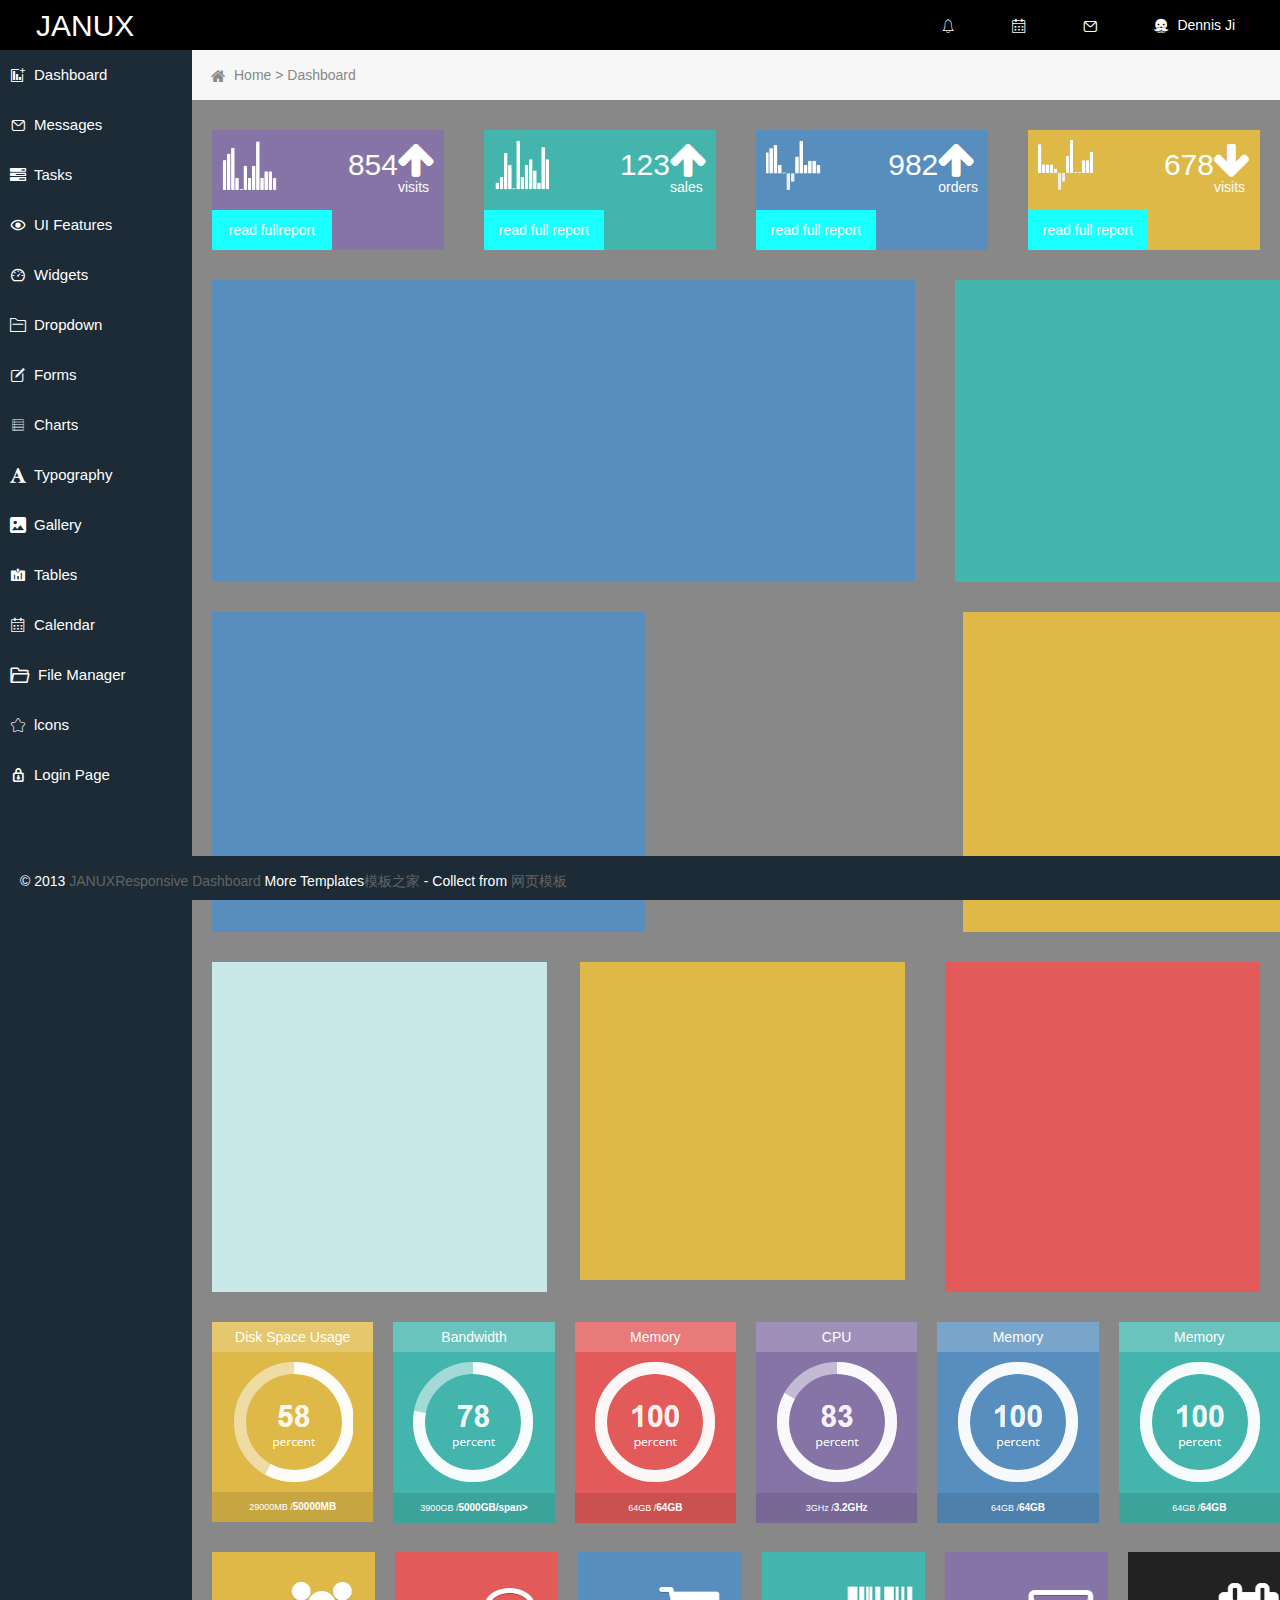
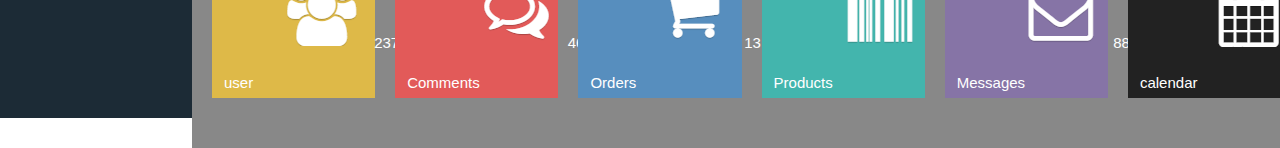
<file: index.html>
<!DOCTYPE html>
<html lang="en">
<head>
    <meta charset="UTF-8">
    <meta name="viewport" content="width=device-width, initial-scale=1.0">
    <meta http-equiv="X-UA-Compatible" content="ie=edge">
    <title>后台数据响应</title>
    <link rel="stylesheet" type="text/css" href="css/index.css" />
    <link rel="stylesheet" type="text/css" href="css/bootstrap.min.css" />
    <link rel="stylesheet" type="text/css" href="css/iconfont.css" />
    <link rel="stylesheet" type="text/css" href="font/iconfont.css" />
    <link rel="shortcut icon" href="img/bitbug_favicon.ico" />
</head>
<body>
    <!--start header -->
    <div class="head">
        <div class="head_left">
            <span>JANUX</span>
        </div>
        <div class="head_right">
            <i class="iconfont icon-naoling"></i>
            <i class="iconfont icon-rili"></i>
            <i class="iconfont icon-youxiang"></i>
            <div class="rightdiv">
                <i class="iconfont icon-ren-tougu"></i>
                <span>Dennis Ji</span>
            </div>
        </div>
    </div>
    <!-- end header -->
    <!-- start list -->
    <div class="center">
        <ul class="table_list">
            <li class="list">
                <a href="#">
                    <i class="iconfont icon-newdocumentdashboard"></i><span>Dashboard</span>
                </a>
            </li>
            <li class="list">
                <a href="#">
                    <i class="iconfont icon-youxiang"></i><span>Messages</span>
                </a>
            </li>
            <li class="list">
                <a href="#">
                    <i class="iconfont icon-tasks"></i><span>Tasks</span>
                </a>
            </li>
            <li class="list">
                <a href="#">
                    <i class="iconfont icon-ui-"></i><span>UI Features</span>
                </a>
            </li>
            <li class="list">
                <a href="#">
                    <i class="iconfont icon-dashboard"></i><span>Widgets</span>
                </a>
            </li>
            <li class="list">
                <a href="#">
                    <i class="iconfont icon-wenjianjia1"></i><span>Dropdown</span>
                </a>
            </li>
            <li class="list">
                <a href="#">
                    <i class="iconfont icon-huabanfuben"></i><span>Forms</span>
                </a>
            </li>
            <li class="list">
                <a href="#">
                    <i class="iconfont icon-line-dataTables"></i><span>Charts</span>
                </a>
            </li>
            <li class="list">
                <a href="#">
                    <i class="iconfont icon-A"></i><span>Typography</span>
                </a>
            </li>
            <li class="list">
                <a href="#">
                    <i class="iconfont icon-gallery"></i><span>Gallery</span>
                </a>
            </li>
            <li class="list">
                <a href="#">
                    <i class="iconfont icon-echarts_charts"></i><span>Tables</span>
                </a>
            </li>
            <li class="list">
                <a href="#">
                    <i class="iconfont icon-rili"></i><span>Calendar</span>
                </a>
            </li>
            <li class="list">
                <a href="#">
                    <i class="iconfont icon-wenjianjia"></i><span>File Manager</span>
                </a>
            </li>
            <li class="list">
                <a href="#">
                    <i class="iconfont icon-wujiaoxing"></i><span>lcons</span>
                </a>
            </li>
            <li class="list">
                <a href="#">
                    <i class="iconfont icon-suozi"></i><span>Login Page</span>
                </a>
            </li>
        </ul>
        <div class="table_right">
            <div class="top">
                <i class="iconfont icon-fangzi"></i><span><a href="#">Home</a><a href="#"> > </a><a href="#"> Dashboard</a></span>
            </div>
            <div class="center_box">
                <div class="report">
                    <div class="one">
                        <div class = "ecg">
                            <div id="tit">
                                <img src = "img/1.gif"/>
                            </div>
                            <div class = "number">
                                <span>854</span>
                                <div class = "number_txt">
                                    <img src = "img/5.gif" />
                                    <p>visits</p>
                                </div>
                            </div>
                        </div>
                        <div class="shade"> 
                            <span><a href="#">read fullreport</a></span>
                        </div>
                    </div>
                    <div class="two">
                        <div class = "ecg">
                            <div id="tit">
                                <img src = "img/2.gif"/>
                            </div>
                            <div class = "number">
                                <span>123</span>
                                <div class = "number_txt">
                                    <img src = "img/6.gif" />
                                    <p>sales</p>
                                </div>
                            </div>
                        </div>
                        <div class="shade">
                            <span><a href="#">read full report</a></span>
                        </div>
                    </div>
                    <div class="three">
                        <div class = "ecg">
                            <div id="tit">
                                <img src = "img/3.gif"/>
                            </div>
                            <div class = "number">
                                <span>982</span>
                                <div class = "number_txt">
                                    <img src = "img/7.gif" />
                                    <p>orders</p>
                                </div>
                            </div>
                        </div>
                        <div class="shade">
                            <span><a href="#">read full report</a></span>
                        </div>
                    </div>
                    <div class="four">
                        <div class = "ecg">
                            <div id="tit">
                                <img src = "img/4.gif"/>
                            </div>
                            <div class = "number">
                                    <span>678</span>
                                    <div class = "number_txt">
                                        <img src = "img/8.gif" />
                                        <p>visits</p>
                                    </div>
                                </div>
                            </div>
                        <div class="shade">
                            <span><a href="#">read full report</a></span>
                        </div>
                    </div>
                </div>
                <div class="histogram">
                    <div class="bar"></div>
                    <div class="graph"></div>
                </div>
                <div class="demo">
                    <div class="first"></div>
                    <div class="second"></div>
                    <div class="third"></div>
                </div>
                <div class="boxes">
                    <div class="weekly"></div>
                    <div class="users"></div>
                    <div class="ToDo"></div>
                </div>
                <div class="enclose">
                    <div class="disk">
                        <div class = "disk_top">
                            <span>Disk Space Usage</span>
                        </div>
                        <div class = "disk_img">
                            <img src = "img/9.gif"/>
                        </div>
                        <div class = "disk_bottom">
                            <span style =  "font-size: 9px;color:#fff;display: block;line-height: 30px;">29000MB /</span>
                            <span style =  "font-size: 10px;color:#fff;display: block;font-weight: 600;line-height: 30px;">50000MB</span>
                        </div>
                    </div>
                    <div class="dik">
                        <div class = "disk_top" style = "background: #69c4bd;">
                            <span>Bandwidth</span>
                        </div>
                        <div class = "disk_img">
                            <img src = "img/10.gif"/>
                        </div>
                        <div class = "disk_bottom" style = "background: #3ca39b;">
                            <span style =  "font-size: 9px;color:#fff;display: block;line-height: 30px;">3900GB /</span>
                            <span style =  "font-size: 10px;color:#fff;display: block;font-weight: 600;line-height: 30px;">5000GB/span>
                        </div>
                    </div>
                    <div class="memory">
                        <div class = "disk_top" style = "background: #e87b7a;">
                            <span>Memory</span>
                        </div>
                        <div class = "disk_img">
                            <img src = "img/11.gif"/>
                        </div>
                        <div class = "disk_bottom" style = "background: #cb5150;">
                            <span style =  "font-size: 9px;color:#fff;display: block;line-height: 30px;">64GB /</span>
                            <span style =  "font-size: 10px;color:#fff;display: block;font-weight: 600;line-height: 30px;">64GB</span>
                        </div>
                    </div>
                    <div class="cpu">
                        <div class = "disk_top" style = "background: #9e90b8;">
                            <span>CPU</span>
                        </div>
                        <div class = "disk_img">
                            <img src = "img/12.gif"/>
                        </div>
                        <div class = "disk_bottom" style = "background: #786895;">
                            <span style =  "font-size: 9px;color:#fff;display: block;line-height: 30px;">3GHz /</span>
                            <span style =  "font-size: 10px;color:#fff;display: block;font-weight: 600;line-height: 30px;">3.2GHz</span>
                        </div>
                    </div>
                    <div class="memo">
                        <div class = "disk_top" style = "background: #79a5cb;">
                            <span>Memory</span>
                        </div>
                        <div class = "disk_img">
                            <img src = "img/13.gif"/>
                        </div>
                        <div class = "disk_bottom" style = "background: #4e80ab;">
                            <span style =  "font-size: 9px;color:#fff;display: block;line-height: 30px;">64GB /</span>
                            <span style =  "font-size: 10px;color:#fff;display: block;font-weight: 600;line-height: 30px;">64GB</span>
                        </div>
                    </div>
                    <div class="percent">
                        <div class = "disk_top" style = "background: #69c4bd;">
                            <span>Memory</span>
                        </div>
                        <div class = "disk_img">
                            <img src = "img/14.gif"/>
                        </div>
                        <div class = "disk_bottom" style = "background: #3ca39b;">
                            <span style =  "font-size: 9px;color:#fff;display: block;line-height: 30px;">64GB /</span>
                            <span style =  "font-size: 10px;color:#fff;display: block;font-weight: 600;line-height: 30px;">64GB</span>
                        </div>
                    </div>
                </div>
                <div class="enclos">
                    <div class="user">
                        <div class = "first_row">user</div>
                        <div><img src = "img/15.gif"/></div>
                        <div class = "third_row">237</div>
                    </div>
                    <div class="comment">
                        <div class = "first_row">Comments</div>
                        <div><img src = "img/16.gif"/></div>
                        <div class = "third_row">46</div>
                    </div>
                    <div class="orders">
                        <div class = "first_row">Orders</div>
                        <div><img src = "img/17.gif"/></div>
                        <div class = "third_row">13</div>
                    </div>
                    <div class="products">
                        <div class = "first_row">Products</div>
                        <div><img src = "img/18.gif"/></div>
                        <div class = "third_row"></div>
                    </div>
                    <div class="messages">
                        <div class = "first_row">Messages</div>
                        <div><img src = "img/19.gif"/></div>
                        <div class = "third_row">88</div>
                    </div>
                    <div class="calendar">
                        <div class = "first_row">calendar</div>
                        <div><img src = "img/20.gif"/></div>
                        <div class = "third_row"></div>
                    </div>
                </div>
            </div>
        </div>
    <div>
    </div>
</div>
    <!-- end list -->
    <div class="footer">
        <p>© 2013 <a href="#">JANUXResponsive Dashboard</a> More Templates<a href="#">模板之家</a> - Collect from <a href="#">网页模板</a></p>
    </div>
</body>
</html>
<script type="text/javascript" src="http://cdn.hcharts.cn/jquery/jquery-1.8.3.min.js"></script>
<script src="http://cdn.hcharts.cn/highcharts/highcharts.js"></script>
<script src="http://cdn.hcharts.cn/highcharts/modules/data.js"></script>
<script src="http://cdn.hcharts.cn/highcharts/modules/drilldown.js"></script>
<script src="http://cdn.hcharts.cn/highcharts/modules/exporting.js"></script>
<script src="http://cdn.hcharts.cn/highcharts/highcharts-more.js"></script>
<script src="http://cdn.hcharts.cn/highcharts/modules/treemap.js"></script>
<script type="text/javascript">
   $(function () {
    $('.graph').highcharts({
        chart: {
            type: 'area'
        },
        title: {
            text: 'Historic and Estimated Worldwide Population Distribution by Region'
        },
        subtitle: {
            text: 'Source: Wikipedia.org'
        },
        xAxis: {
            categories: ['1750', '1800', '1850', '1900', '1950', '1999', '2050'],
            tickmarkPlacement: 'on',
            title: {
                enabled: false
            }
        },
        yAxis: {
            title: {
                text: 'Percent'
            }
        },
        tooltip: {
            pointFormat: '<span style="color:{series.color}">{series.name}</span>: <b>{point.percentage:.1f}%</b> ({point.y:,.0f} millions)<br/>',
            shared: true
        },
        plotOptions: {
            area: {
                stacking: 'percent',
                lineColor: '#ffffff',
                lineWidth: 1,
                marker: {
                    lineWidth: 1,
                    lineColor: '#ffffff'
                }
            }
        },
        series: [{
            name: 'Asia',
            data: [502, 635, 809, 947, 1402, 3634, 5268]
        }, {
            name: 'Africa',
            data: [106, 107, 111, 133, 221, 767, 1766]
        }, {
            name: 'Europe',
            data: [163, 203, 276, 408, 547, 729, 628]
        }, {
            name: 'America',
            data: [18, 31, 54, 156, 339, 818, 1201]
        }, {
            name: 'Oceania',
            data: [2, 2, 2, 6, 13, 30, 46]
        }]
    });
});
</script>
<script type="text/javascript">
    $(function () {
    $('two').highcharts({
        chart: {
            type: 'bar'
        },
        title: {
            text: 'Stacked bar chart'
        },
        xAxis: {
            categories: ['Apples', 'Oranges', 'Pears', 'Grapes', 'Bananas']
        },
        yAxis: {
            min: 0,
            title: {
                text: 'Total fruit consumption'
            }
        },
        legend: {
            reversed: true
        },
        plotOptions: {
            series: {
                stacking: 'normal'
            }
        },
        series: [{
            name: 'John',
            data: [5, 3, 4, 7, 2]
        }, {
            name: 'Jane',
            data: [2, 2, 3, 2, 1]
        }, {
            name: 'Joe',
            data: [3, 4, 4, 2, 5]
        }]
    });
});
</script>
<script type="text/javascript">
    $(function () {
        $('.bar').highcharts({
            title: {
                text: 'Combination chart'
            },
            xAxis: {
                categories: ['Apples', 'Oranges', 'Pears', 'Bananas', 'Plums']
            },
            labels: {
                items: [{
                    html: 'Total fruit consumption',
                    style: {
                        left: '50px',
                        top: '18px',
                        color: (Highcharts.theme && Highcharts.theme.textColor) || 'black'
                    }
                }]
            },
            series: [{
                type: 'column',
                name: 'Jane',
                data: [3, 2, 1, 3, 4]
            }, {
                type: 'column',
                name: 'John',
                data: [2, 3, 5, 7, 6]
            }, {
                type: 'column',
                name: 'Joe',
                data: [4, 3, 3, 9, 0]
            }, {
                type: 'spline',
                name: 'Average',
                data: [3, 2.67, 3, 6.33, 3.33],
                marker: {
                    lineWidth: 2,
                    lineColor: Highcharts.getOptions().colors[3],
                    fillColor: 'white'
                }
            }, {
                type: 'pie',
                name: 'Total consumption',
                data: [{
                    name: 'Jane',
                    y: 13,
                    color: Highcharts.getOptions().colors[0] // Jane's color
                }, {
                    name: 'John',
                    y: 23,
                    color: Highcharts.getOptions().colors[1] // John's color
                }, {
                    name: 'Joe',
                    y: 19,
                    color: Highcharts.getOptions().colors[2] // Joe's color
                }],
                center: [100, 80],
                size: 100,
                showInLegend: false,
                dataLabels: {
                    enabled: false
                }
            }]
        });
    });
    
    
</script>
<script type="text/javascript">
    /**
     * This is an advanced demo of setting up Highcharts with the flags feature borrowed from Highstock.
     * It also shows custom graphics drawn in the chart area on chart load.
     */
    
    
    /**
     * Fires on chart load, called from the chart.events.load option.
     */
    function onChartLoad() {
    
        var centerX = 140,
            centerY = 110,
            path = [],
            angle,
            radius,
            badgeColor = Highcharts.Color(Highcharts.getOptions().colors[0]).brighten(-0.2).get(),
            spike,
            empImage,
            big5,
            label,
            left,
            right,
            years,
            renderer;
    
        if (this.chartWidth < 530) {
            return;
        }
    
        // Draw the spiked disc
        for (angle = 0; angle < 2 * Math.PI; angle += Math.PI / 24) {
            radius = spike ? 80 : 70;
            path.push(
                'L',
                centerX + radius * Math.cos(angle),
                centerY + radius * Math.sin(angle)
            );
            spike = !spike;
        }
        path[0] = 'M';
        path.push('z');
        this.renderer.path(path)
            .attr({
                fill: badgeColor,
                zIndex: 6
            })
            .add();
    
        // Employee image overlay
        empImage = this.renderer.path(path)
            .attr({
                zIndex: 7,
                opacity: 0,
                stroke: badgeColor,
                'stroke-width': 1
            })
            .add();
    
        // Big 5
        big5 = this.renderer.text('5')
            .attr({
                zIndex: 6
            })
            .css({
                color: 'white',
                fontSize: '100px',
                fontStyle: 'italic',
                fontFamily: '\'Brush Script MT\', sans-serif'
            })
            .add();
        big5.attr({
            x: centerX - big5.getBBox().width / 2,
            y: centerY + 14
        });
    
        // Draw the label
        label = this.renderer.text('Highcharts Anniversary')
            .attr({
                zIndex: 6
            })
            .css({
                color: '#FFFFFF'
            })
            .add();
    
        left = centerX - label.getBBox().width / 2;
        right = centerX + label.getBBox().width / 2;
    
        label.attr({
            x: left,
            y: centerY + 44
        });
    
        // The band
        left = centerX - 90;
        right = centerX + 90;
        this.renderer
            .path([
                'M', left, centerY + 30,
                'L', right, centerY + 30,
                right, centerY + 50,
                left, centerY + 50,
                'z',
                'M', left, centerY + 40,
                'L', left - 20, centerY + 40,
                left - 10, centerY + 50,
                left - 20, centerY + 60,
                left + 10, centerY + 60,
                left, centerY + 50,
                left + 10, centerY + 60,
                left + 10, centerY + 50,
                left, centerY + 50,
                'z',
                'M', right, centerY + 40,
                'L', right + 20, centerY + 40,
                right + 10, centerY + 50,
                right + 20, centerY + 60,
                right - 10, centerY + 60,
                right, centerY + 50,
                right - 10, centerY + 60,
                right - 10, centerY + 50,
                right, centerY + 50,
                'z'
            ])
            .attr({
                fill: badgeColor,
                stroke: '#FFFFFF',
                'stroke-width': 1,
                zIndex: 5
            })
            .add();
    
        // 2009-2014
        years = this.renderer.text('2009-2014')
            .attr({
                zIndex: 6
            })
            .css({
                color: '#FFFFFF',
                fontStyle: 'italic',
                fontSize: '10px'
            })
            .add();
        years.attr({
            x: centerX - years.getBBox().width / 2,
            y: centerY + 62
        });
    
    
        // Prepare mouseover
        renderer = this.renderer;
        if (renderer.defs) { // is SVG
            $.each(this.get('employees').points, function () {
                var point = this,
                    pattern;
                if (point.image) {
                    pattern = renderer.createElement('pattern').attr({
                        id: 'pattern-' + point.image,
                        patternUnits: 'userSpaceOnUse',
                        width: 400,
                        height: 400
                    }).add(renderer.defs);
                    renderer.image(
                        'https://www.highcharts.com/images/employees2014/' + point.image + '.jpg',
                        centerX - 80,
                        centerY - 80,
                        160,
                        213
                    ).add(pattern);
    
                    Highcharts.addEvent(point, 'mouseOver', function () {
                        empImage
                            .attr({
                                fill: 'url(#pattern-' + point.image + ')'
                            })
                            .animate({ opacity: 1 }, { duration: 500 });
                    });
                    Highcharts.addEvent(point, 'mouseOut', function () {
                        empImage.animate({ opacity: 0 }, { duration: 500 });
                    });
                }
            });
        }
    }
    
    $(function () {
        var options = {
    
            chart: {
                events: {
                    load: onChartLoad
                }
            },
    
            xAxis: {
                type: 'datetime',
                minTickInterval: 365 * 24 * 36e5,
                labels: {
                    align: 'left'
                },
                plotBands: [{
                    from: Date.UTC(2009, 10, 27),
                    to: Date.UTC(2010, 11, 1),
                    color: '#EFFFFF',
                    label: {
                        text: '<em>Offices:</em><br> Torstein\'s basement',
                        style: {
                            color: '#999999'
                        },
                        y: 180
                    }
                }, {
                    from: Date.UTC(2010, 11, 1),
                    to: Date.UTC(2013, 9, 1),
                    color: '#FFFFEF',
                    label: {
                        text: '<em>Offices:</em><br> Tomtebu',
                        style: {
                            color: '#999999'
                        },
                        y: 30
                    }
                }, {
                    from: Date.UTC(2013, 9, 1),
                    to: Date.UTC(2014, 10, 27),
                    color: '#FFEFFF',
                    label: {
                        text: '<em>Offices:</em><br> VikØrsta',
                        style: {
                            color: '#999999'
                        },
                        y: 30
                    }
                }]
    
            },
    
            title: {
                text: 'Highcharts and Highsoft timeline'
            },
    
            tooltip: {
                style: {
                    width: '250px'
                }
            },
    
            yAxis: [{
                max: 100,
                labels: {
                    enabled: false
                },
                title: {
                    text: ''
                },
                gridLineColor: 'rgba(0, 0, 0, 0.07)'
            }, {
                allowDecimals: false,
                max: 15,
                labels: {
                    style: {
                        color: Highcharts.getOptions().colors[2]
                    }
                },
                title: {
                    text: 'Employees',
                    style: {
                        color: Highcharts.getOptions().colors[2]
                    }
                },
                opposite: true,
                gridLineWidth: 0
            }],
    
            plotOptions: {
                series: {
                    marker: {
                        enabled: false,
                        symbol: 'circle',
                        radius: 2
                    },
                    fillOpacity: 0.5
                },
                flags: {
                    tooltip: {
                        xDateFormat: '%B %e, %Y'
                    }
                }
            },
    
            series: [{
                type: 'spline',
                id: 'google-trends',
                dashStyle: 'dash',
                name: 'Google search for <em>highcharts</em>',
                data: [{ x: 1258322400000, /* November 2009 */ y: 0 }, { x: 1260961200000, y: 5 }, { x: 1263639600000, y: 7 }, { x: 1266188400000, y: 5 }, { x: 1268740800000, y: 6 }, { x: 1271368800000, y: 8 }, { x: 1274004000000, y: 11 }, { x: 1276639200000, y: 9 }, { x: 1279274400000, y: 12 }, { x: 1281952800000, y: 13 }, { x: 1284588000000, y: 17 }, { x: 1287223200000, y: 17 }, { x: 1289858400000, y: 18 }, { x: 1292497200000, y: 20 }, { x: 1295175600000, y: 20 }, { x: 1297724400000, y: 27 }, { x: 1300276800000, y: 32 }, { x: 1302904800000, y: 29 }, { x: 1305540000000, y: 34 }, { x: 1308175200000, y: 34 }, { x: 1310810400000, y: 36 }, { x: 1313488800000, y: 43 }, { x: 1316124000000, y: 44 }, { x: 1318759200000, y: 42 }, { x: 1321394400000, y: 47 }, { x: 1324033200000, y: 46 }, { x: 1326711600000, y: 50 }, { x: 1329303600000, y: 57 }, { x: 1331899200000, y: 54 }, { x: 1334527200000, y: 59 }, { x: 1337162400000, y: 62 }, { x: 1339797600000, y: 66 }, { x: 1342432800000, y: 61 }, { x: 1345111200000, y: 68 }, { x: 1347746400000, y: 67 }, { x: 1350381600000, y: 73 }, { x: 1353016800000, y: 63 }, { x: 1355655600000, y: 54 }, { x: 1358334000000, y: 67 }, { x: 1360882800000, y: 74 }, { x: 1363435200000, y: 81 }, { x: 1366063200000, y: 89 }, { x: 1368698400000, y: 83 }, { x: 1371333600000, y: 88 }, { x: 1373968800000, y: 86 }, { x: 1376647200000, y: 81 }, { x: 1379282400000, y: 83 }, { x: 1381917600000, y: 95 }, { x: 1384552800000, y: 86 }, { x: 1387191600000, y: 83 }, { x: 1389870000000, y: 89 }, { x: 1392418800000, y: 90 }, { x: 1394971200000, y: 94 }, { x: 1397599200000, y: 100 }, { x: 1400234400000, y: 100 }, { x: 1402869600000, y: 99 }, { x: 1405504800000, y: 99 }, { x: 1408183200000, y: 93 }, { x: 1410818400000, y: 97 }, { x: 1413453600000, y: 98 }],
                tooltip: {
                    xDateFormat: '%B %Y',
                    valueSuffix: ' % of best month'
                }
            }, {
                name: 'Revenue',
                id: 'revenue',
                type: 'area',
                data: [[1257033600000, 2], [1259625600000, 3], [1262304000000, 2], [1264982400000, 3], [1267401600000, 4], [1270080000000, 4], [1272672000000, 4], [1275350400000, 4], [1277942400000, 5], [1280620800000, 7], [1283299200000, 6], [1285891200000, 9], [1288569600000, 10], [1291161600000, 8], [1293840000000, 10], [1296518400000, 13], [1298937600000, 15], [1301616000000, 14], [1304208000000, 15], [1306886400000, 16], [1309478400000, 22], [1312156800000, 19], [1314835200000, 20], [1317427200000, 32], [1320105600000, 34], [1322697600000, 36], [1325376000000, 34], [1328054400000, 40], [1330560000000, 37], [1333238400000, 35], [1335830400000, 40], [1338508800000, 38], [1341100800000, 39], [1343779200000, 43], [1346457600000, 49], [1349049600000, 43], [1351728000000, 54], [1354320000000, 44], [1356998400000, 43], [1359676800000, 43], [1362096000000, 52], [1364774400000, 52], [1367366400000, 56], [1370044800000, 62], [1372636800000, 66], [1375315200000, 62], [1377993600000, 63], [1380585600000, 60], [1383264000000, 60], [1385856000000, 58], [1388534400000, 65], [1391212800000, 52], [1393632000000, 72], [1396310400000, 57], [1398902400000, 70], [1401580800000, 63], [1404172800000, 65], [1406851200000, 65], [1409529600000, 89], [1412121600000, 100]],
                tooltip: {
                    xDateFormat: '%B %Y',
                    valueSuffix: ' % of best month'
                }
    
            }, {
                yAxis: 1,
                name: 'Highsoft employees',
                id: 'employees',
                type: 'area',
                step: 'left',
                tooltip: {
                    headerFormat: '<span style="font-size: 11px;color:#666">{point.x:%B %e, %Y}</span><br>',
                    pointFormat: '{point.name}<br><b>{point.y}</b>',
                    valueSuffix: ' employees'
                },
                data: [
                    { x: Date.UTC(2009, 10, 1), y: 1, name: 'Torstein worked alone', image: 'Torstein' },
                    { x: Date.UTC(2010, 10, 20), y: 2, name: 'Grethe joined', image: 'Grethe' },
                    { x: Date.UTC(2011, 3, 1), y: 3, name: 'Erik joined', image: null },
                    { x: Date.UTC(2011, 7, 1), y: 4, name: 'Gert joined', image: 'Gert' },
                    { x: Date.UTC(2011, 7, 15), y: 5, name: 'Hilde joined', image: 'Hilde' },
                    { x: Date.UTC(2012, 5, 1), y: 6, name: 'Guro joined', image: 'Guro' },
                    { x: Date.UTC(2012, 8, 1), y: 5, name: 'Erik left', image: null },
                    { x: Date.UTC(2012, 8, 15), y: 6, name: 'Anne Jorunn joined', image: 'AnneJorunn' },
                    { x: Date.UTC(2013, 0, 1), y: 7, name: 'Hilde T. joined', image: null },
                    { x: Date.UTC(2013, 7, 1), y: 8, name: 'Jon Arild joined', image: 'JonArild' },
                    { x: Date.UTC(2013, 7, 20), y: 9, name: 'Øystein joined', image: 'Oystein' },
                    { x: Date.UTC(2013, 9, 1), y: 10, name: 'Stephane joined', image: 'Stephane' },
                    { x: Date.UTC(2014, 9, 1), y: 11, name: 'Anita joined', image: 'Anita' },
                    { x: Date.UTC(2014, 10, 27), y: 11, name: ' ', image: null }
                ]
    
            }]
        };
    
        // Add flags for important milestones. This requires Highstock.
        if (Highcharts.seriesTypes.flags) {
            options.series.push({
                type: 'flags',
                name: 'Cloud',
                color: '#333333',
                shape: 'squarepin',
                y: -80,
                data: [
                    { x: Date.UTC(2014, 4, 1), text: 'Highcharts Cloud Beta', title: 'Cloud', shape: 'squarepin' }
                ],
                showInLegend: false
            }, {
                type: 'flags',
                name: 'Highmaps',
                color: '#333333',
                shape: 'squarepin',
                y: -55,
                data: [
                    { x: Date.UTC(2014, 5, 13), text: 'Highmaps version 1.0 released', title: 'Maps' }
                ],
                showInLegend: false
            }, {
                type: 'flags',
                name: 'Highcharts',
                color: '#333333',
                shape: 'circlepin',
                data: [
                    { x: Date.UTC(2009, 10, 27), text: 'Highcharts version 1.0 released', title: '1.0' },
                    { x: Date.UTC(2010, 6, 13), text: 'Ported from canvas to SVG rendering', title: '2.0' },
                    { x: Date.UTC(2010, 10, 23), text: 'Dynamically resize and scale to text labels', title: '2.1' },
                    { x: Date.UTC(2011, 9, 18), text: 'Highstock version 1.0 released', title: 'Stock', shape: 'squarepin' },
                    { x: Date.UTC(2012, 7, 24), text: 'Gauges, polar charts and range series', title: '2.3' },
                    { x: Date.UTC(2013, 2, 22), text: 'Multitouch support, more series types', title: '3.0' },
                    { x: Date.UTC(2014, 3, 22), text: '3D charts, heatmaps', title: '4.0' }
                ],
                showInLegend: false
            }, {
                type: 'flags',
                name: 'Events',
                color: '#333333',
                fillColor: 'rgba(255,255,255,0.8)',
                data: [
                    { x: Date.UTC(2012, 10, 1), text: 'Highsoft won "Entrepeneur of the Year" in Sogn og Fjordane, Norway', title: 'Award' },
                    { x: Date.UTC(2012, 11, 25), text: 'Packt Publishing published <em>Learning Highcharts by Example</em>. Since then, many other books are written about Highcharts.', title: 'First book' },
                    { x: Date.UTC(2013, 4, 25), text: 'Highsoft nominated Norway\'s Startup of the Year', title: 'Award' },
                    { x: Date.UTC(2014, 4, 25), text: 'Highsoft nominated Best Startup in Nordic Startup Awards', title: 'Award' }
                ],
                onSeries: 'revenue',
                showInLegend: false
            });
        }
    
        $('.first').highcharts(options);
    });
</script>
<script type="text/javascript">
   $(function () {
    $('.third').highcharts({
        chart: {
            type: 'area',
            inverted: true
        },
        title: {
            text: 'Average fruit consumption during one week'
        },
        subtitle: {
            style: {
                position: 'absolute',
                right: '0px',
                bottom: '10px'
            }
        },
        legend: {
            layout: 'vertical',
            align: 'right',
            verticalAlign: 'top',
            x: -150,
            y: 100,
            floating: true,
            borderWidth: 1,
            backgroundColor: (Highcharts.theme && Highcharts.theme.legendBackgroundColor) || '#FFFFFF'
        },
        xAxis: {
            categories: [
                'Monday',
                'Tuesday',
                'Wednesday',
                'Thursday',
                'Friday',
                'Saturday',
                'Sunday'
            ]
        },
        yAxis: {
            title: {
                text: 'Number of units'
            },
            labels: {
                formatter: function () {
                    return this.value;
                }
            },
            min: 0
        },
        plotOptions: {
            area: {
                fillOpacity: 0.5
            }
        },
        series: [{
            name: 'John',
            data: [3, 4, 3, 5, 4, 10, 12]
        }, {
            name: 'Jane',
            data: [1, 3, 4, 3, 3, 5, 4]
        }]
    });
});
</script>
<script type="text/javascript">
   $(function () {
    $('.second').highcharts({
        chart: {
            type: 'bar'
        },
        title: {
            text: 'Historic World Population by Region'
        },
        subtitle: {
            text: 'Source: <a href="https://en.wikipedia.org/wiki/World_population">Wikipedia.org</a>'
        },
        xAxis: {
            categories: ['Africa', 'America', 'Asia', 'Europe', 'Oceania'],
            title: {
                text: null
            }
        },
        yAxis: {
            min: 0,
            title: {
                text: 'Population (millions)',
                align: 'high'
            },
            labels: {
                overflow: 'justify'
            }
        },
        tooltip: {
            valueSuffix: ' millions'
        },
        plotOptions: {
            bar: {
                dataLabels: {
                    enabled: true
                }
            }
        },
        legend: {
            layout: 'vertical',
            align: 'right',
            verticalAlign: 'top',
            x: -40,
            y: 80,
            floating: true,
            borderWidth: 1,
            backgroundColor: ((Highcharts.theme && Highcharts.theme.legendBackgroundColor) || '#FFFFFF'),
            shadow: true
        },
        credits: {
            enabled: false
        },
        series: [{
            name: 'Year 1800',
            data: [107, 31, 635, 203, 2]
        }, {
            name: 'Year 1900',
            data: [133, 156, 947, 408, 6]
        }, {
            name: 'Year 2012',
            data: [1052, 954, 4250, 740, 38]
        }]
    });
});
</script>
<script type="text/javascript">
    $(function () {
        $('.weekly').highcharts({
            chart: {
                plotBackgroundColor: null,
                plotBorderWidth: null,
                plotShadow: false,
                type: 'pie'
            },
            title: {
                text: 'Browser market shares January, 2015 to May, 2015'
            },
            tooltip: {
                pointFormat: '{series.name}: <b>{point.percentage:.1f}%</b>'
            },
            plotOptions: {
                pie: {
                    allowPointSelect: true,
                    cursor: 'pointer',
                    dataLabels: {
                        enabled: true,
                        format: '<b>{point.name}</b>: {point.percentage:.1f} %',
                        style: {
                            color: (Highcharts.theme && Highcharts.theme.contrastTextColor) || 'black'
                        }
                    }
                }
            },
            series: [{
                name: 'Brands',
                colorByPoint: true,
                data: [{
                    name: 'Microsoft Internet Explorer',
                    y: 56.33
                }, {
                    name: 'Chrome',
                    y: 24.03,
                    sliced: true,
                    selected: true
                }, {
                    name: 'Firefox',
                    y: 10.38
                }, {
                    name: 'Safari',
                    y: 4.77
                }, {
                    name: 'Opera',
                    y: 0.91
                }, {
                    name: 'Proprietary or Undetectable',
                    y: 0.2
                }]
            }]
        });
    });
</script>
<script type="text/javascript">
    // Data gathered from http://populationpyramid.net/germany/2015/
    $(function () {
    // Create the chart
    $('.users').highcharts({
        chart: {
            type: 'column'
        },
        title: {
            text: 'Browser market shares. January, 2015 to May, 2015'
        },
        subtitle: {
            text: 'Click the columns to view versions. Source: <a href="http://netmarketshare.com">netmarketshare.com</a>.'
        },
        xAxis: {
            type: 'category'
        },
        yAxis: {
            title: {
                text: 'Total percent market share'
            }

        },
        legend: {
            enabled: false
        },
        plotOptions: {
            series: {
                borderWidth: 0,
                dataLabels: {
                    enabled: true,
                    format: '{point.y:.1f}%'
                }
            }
        },

        tooltip: {
            headerFormat: '<span style="font-size:11px">{series.name}</span><br>',
            pointFormat: '<span style="color:{point.color}">{point.name}</span>: <b>{point.y:.2f}%</b> of total<br/>'
        },

        series: [{
            name: 'Brands',
            colorByPoint: true,
            data: [{
                name: 'Microsoft Internet Explorer',
                y: 56.33,
                drilldown: 'Microsoft Internet Explorer'
            }, {
                name: 'Chrome',
                y: 24.03,
                drilldown: 'Chrome'
            }, {
                name: 'Firefox',
                y: 10.38,
                drilldown: 'Firefox'
            }, {
                name: 'Safari',
                y: 4.77,
                drilldown: 'Safari'
            }, {
                name: 'Opera',
                y: 0.91,
                drilldown: 'Opera'
            }, {
                name: 'Proprietary or Undetectable',
                y: 0.2,
                drilldown: null
            }]
        }],
        drilldown: {
            series: [{
                name: 'Microsoft Internet Explorer',
                id: 'Microsoft Internet Explorer',
                data: [
                    [
                        'v11.0',
                        24.13
                    ],
                    [
                        'v8.0',
                        17.2
                    ],
                    [
                        'v9.0',
                        8.11
                    ],
                    [
                        'v10.0',
                        5.33
                    ],
                    [
                        'v6.0',
                        1.06
                    ],
                    [
                        'v7.0',
                        0.5
                    ]
                ]
            }, {
                name: 'Chrome',
                id: 'Chrome',
                data: [
                    [
                        'v40.0',
                        5
                    ],
                    [
                        'v41.0',
                        4.32
                    ],
                    [
                        'v42.0',
                        3.68
                    ],
                    [
                        'v39.0',
                        2.96
                    ],
                    [
                        'v36.0',
                        2.53
                    ],
                    [
                        'v43.0',
                        1.45
                    ],
                    [
                        'v31.0',
                        1.24
                    ],
                    [
                        'v35.0',
                        0.85
                    ],
                    [
                        'v38.0',
                        0.6
                    ],
                    [
                        'v32.0',
                        0.55
                    ],
                    [
                        'v37.0',
                        0.38
                    ],
                    [
                        'v33.0',
                        0.19
                    ],
                    [
                        'v34.0',
                        0.14
                    ],
                    [
                        'v30.0',
                        0.14
                    ]
                ]
            }, {
                name: 'Firefox',
                id: 'Firefox',
                data: [
                    [
                        'v35',
                        2.76
                    ],
                    [
                        'v36',
                        2.32
                    ],
                    [
                        'v37',
                        2.31
                    ],
                    [
                        'v34',
                        1.27
                    ],
                    [
                        'v38',
                        1.02
                    ],
                    [
                        'v31',
                        0.33
                    ],
                    [
                        'v33',
                        0.22
                    ],
                    [
                        'v32',
                        0.15
                    ]
                ]
            }, {
                name: 'Safari',
                id: 'Safari',
                data: [
                    [
                        'v8.0',
                        2.56
                    ],
                    [
                        'v7.1',
                        0.77
                    ],
                    [
                        'v5.1',
                        0.42
                    ],
                    [
                        'v5.0',
                        0.3
                    ],
                    [
                        'v6.1',
                        0.29
                    ],
                    [
                        'v7.0',
                        0.26
                    ],
                    [
                        'v6.2',
                        0.17
                    ]
                ]
            }, {
                name: 'Opera',
                id: 'Opera',
                data: [
                    [
                        'v12.x',
                        0.34
                    ],
                    [
                        'v28',
                        0.24
                    ],
                    [
                        'v27',
                        0.17
                    ],
                    [
                        'v29',
                        0.16
                    ]
                ]
            }]
        }
    });
});
</script>
<script type="text/javascript">
   $(function () {
    $('.ToDo').highcharts({
        chart: {
            type: 'scatter',
            margin: [70, 50, 60, 80],
            events: {
                click: function (e) {
                    // find the clicked values and the series
                    var x = e.xAxis[0].value,
                        y = e.yAxis[0].value,
                        series = this.series[0];

                    // Add it
                    series.addPoint([x, y]);

                }
            }
        },
        title: {
            text: 'User supplied data'
        },
        subtitle: {
            text: 'Click the plot area to add a point. Click a point to remove it.'
        },
        xAxis: {
            gridLineWidth: 1,
            minPadding: 0.2,
            maxPadding: 0.2,
            maxZoom: 60
        },
        yAxis: {
            title: {
                text: 'Value'
            },
            minPadding: 0.2,
            maxPadding: 0.2,
            maxZoom: 60,
            plotLines: [{
                value: 0,
                width: 1,
                color: '#808080'
            }]
        },
        legend: {
            enabled: false
        },
        exporting: {
            enabled: false
        },
        plotOptions: {
            series: {
                lineWidth: 1,
                point: {
                    events: {
                        'click': function () {
                            if (this.series.data.length > 1) {
                                this.remove();
                            }
                        }
                    }
                }
            }
        },
        series: [{
            data: [[20, 20], [80, 80]]
        }]
    });
});

</script>
</file>
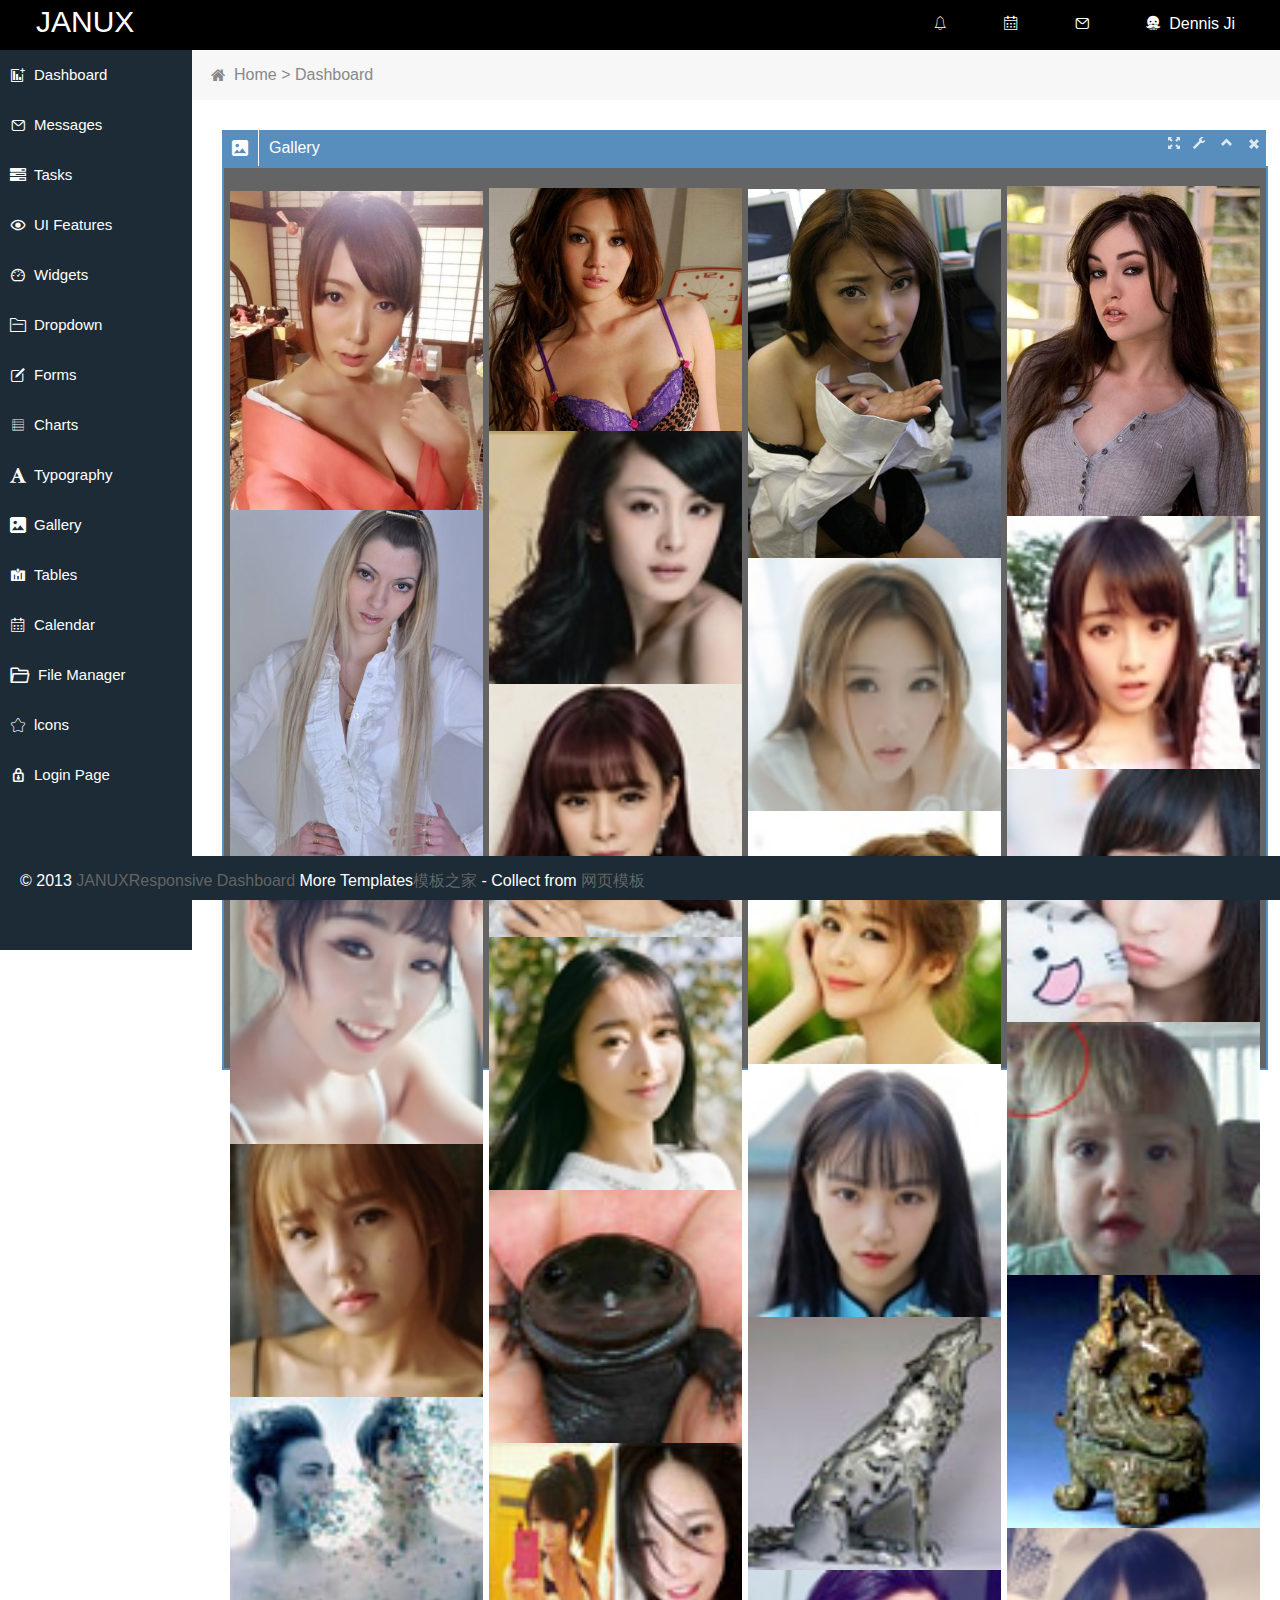
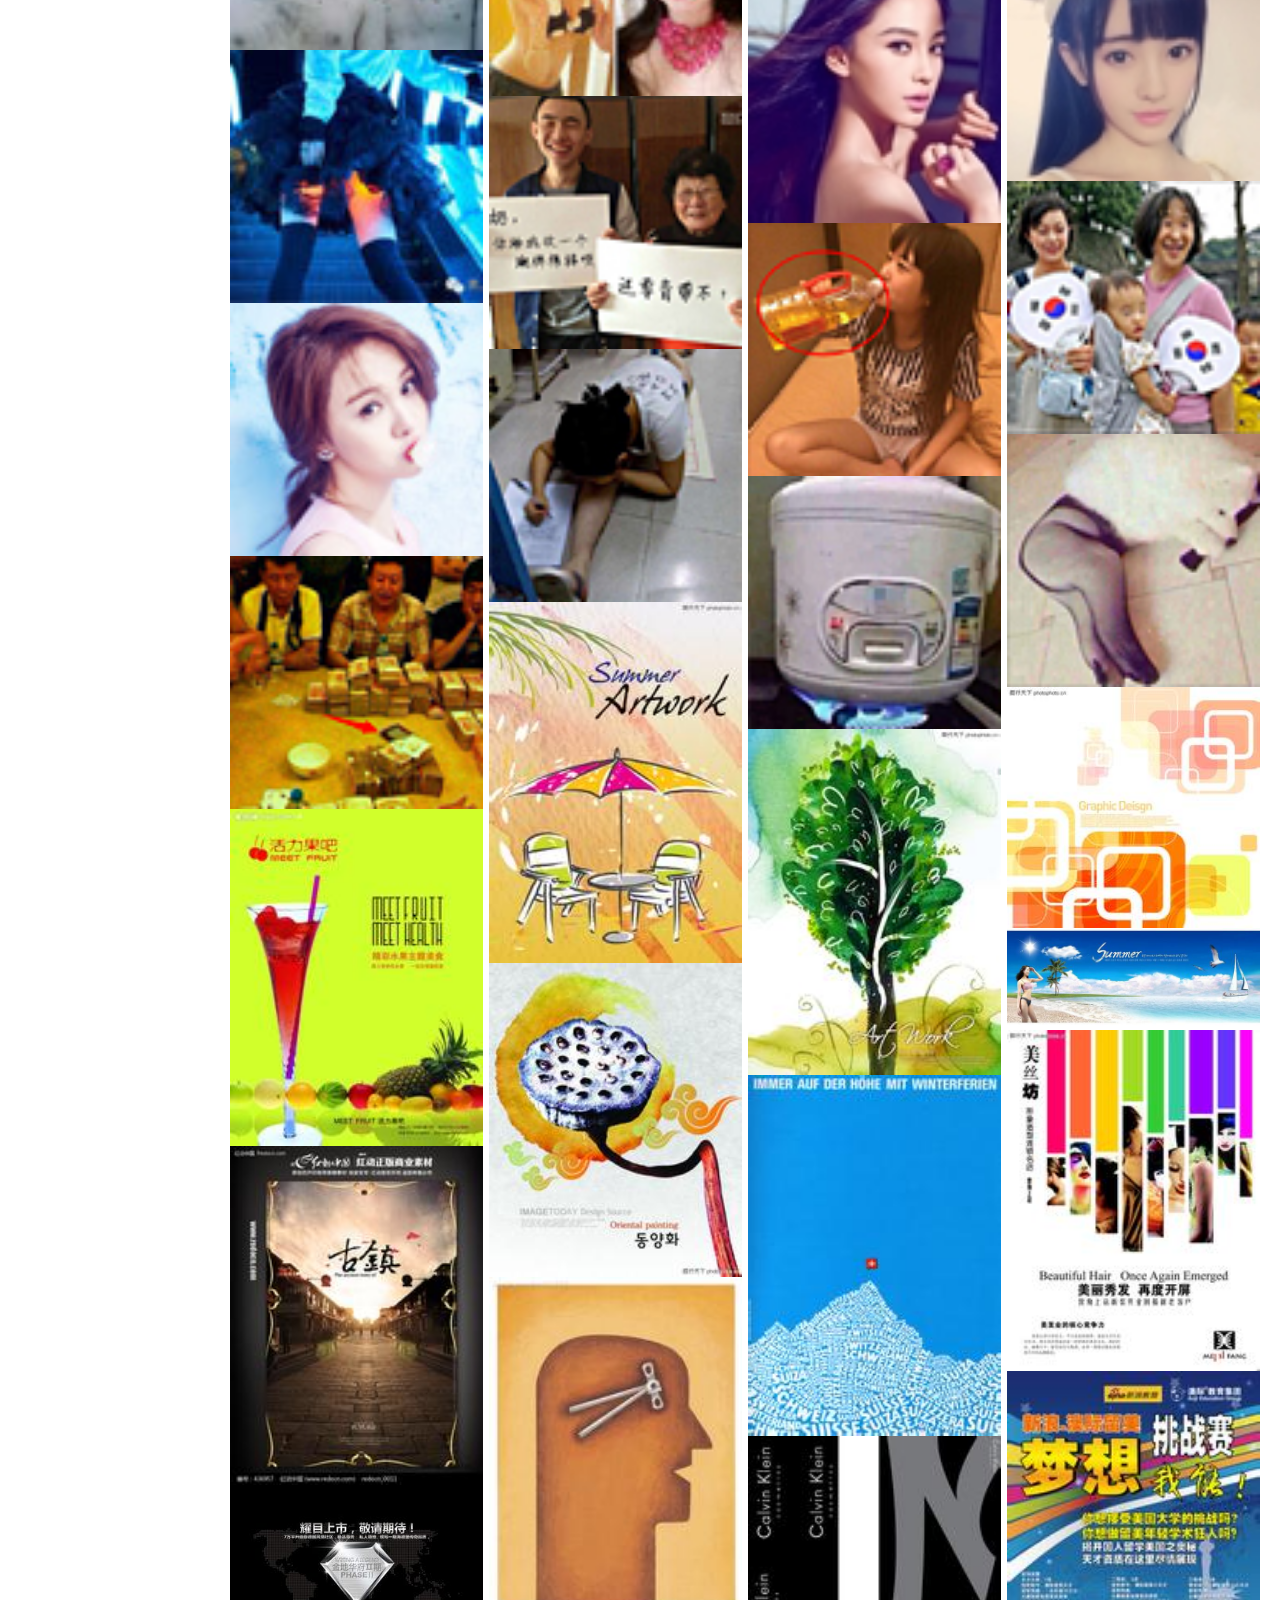
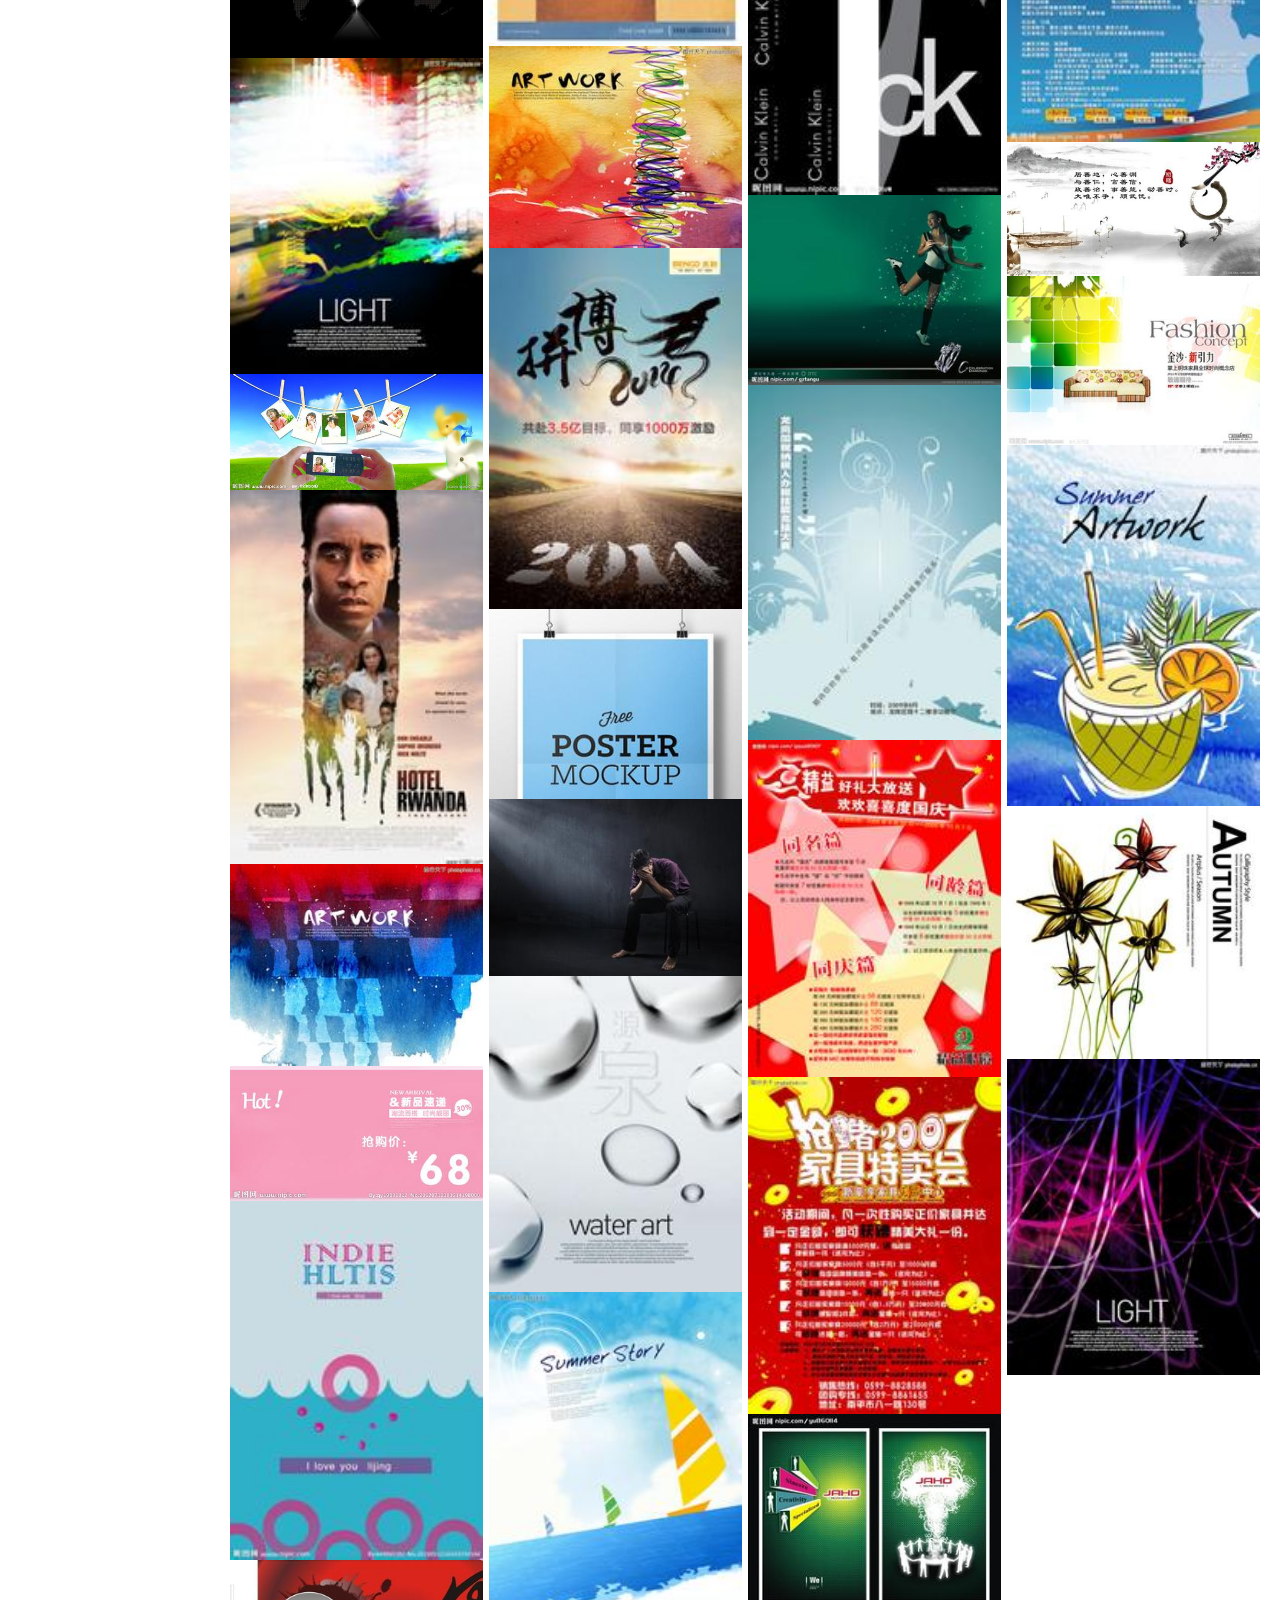
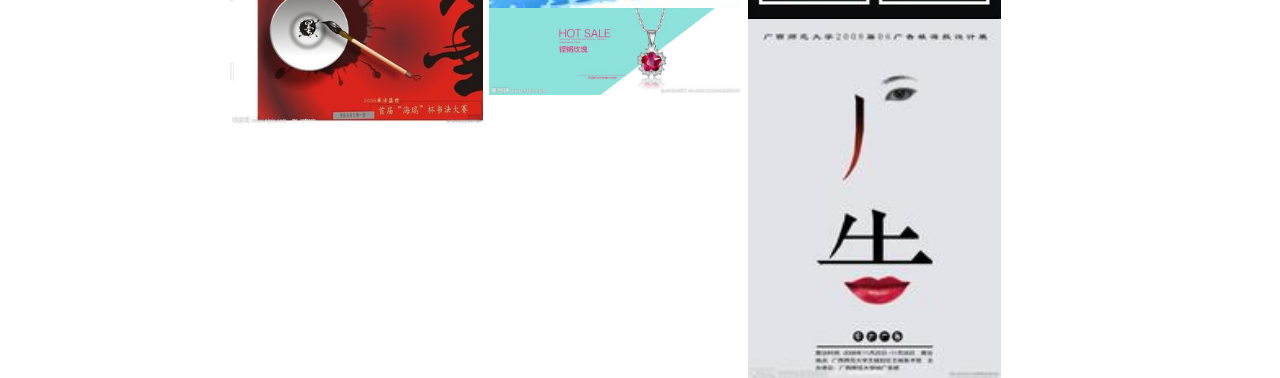
<file: gallery.html>
<!DOCTYPE html>
<html lang="en">
<head>
    <meta charset="UTF-8">
    <meta name="viewport" content="width=device-width, initial-scale=1.0">
    <meta http-equiv="X-UA-Compatible" content="ie=edge">
    <title>gallery</title>
    <link rel="stylesheet" type="text/css" href="css/gallery.css" />
    <link rel="stylesheet" type="text/css" href="css/iconfont.css" />
    <link rel="stylesheet" type="text/css" href="font/iconfont.css" />
    <link rel="shortcut icon" href="img/bitbug_favicon.ico" />
</head>
<body>
     <!--start header -->
     <div class="head">
        <div class="head_left">
            <span>JANUX</span>
        </div>
        <div class="head_right">
            <i class="iconfont icon-naoling"></i>
            <i class="iconfont icon-rili"></i>
            <i class="iconfont icon-youxiang"></i>
            <div class="rightdiv">
                <i class="iconfont icon-ren-tougu"></i>
                <span>Dennis Ji</span>
            </div>
        </div>
    </div>
    <!-- end header -->
    <!-- start list -->
    <div class="center">
        <ul class="table_list">
            <li class="list">
                <a href="#">
                    <i class="iconfont icon-newdocumentdashboard"></i><span>Dashboard</span>
                </a>
            </li>
            <li class="list">
                <a href="#">
                    <i class="iconfont icon-youxiang"></i><span>Messages</span>
                </a>
            </li>
            <li class="list">
                <a href="#">
                    <i class="iconfont icon-tasks"></i><span>Tasks</span>
                </a>
            </li>
            <li class="list">
                <a href="#">
                    <i class="iconfont icon-ui-"></i><span>UI Features</span>
                </a>
            </li>
            <li class="list">
                <a href="#">
                    <i class="iconfont icon-dashboard"></i><span>Widgets</span>
                </a>
            </li>
            <li class="list">
                <a href="#">
                    <i class="iconfont icon-wenjianjia1"></i><span>Dropdown</span>
                </a>
            </li>
            <li class="list">
                <a href="#">
                    <i class="iconfont icon-huabanfuben"></i><span>Forms</span>
                </a>
            </li>
            <li class="list">
                <a href="#">
                    <i class="iconfont icon-line-dataTables"></i><span>Charts</span>
                </a>
            </li>
            <li class="list">
                <a href="#">
                    <i class="iconfont icon-A"></i><span>Typography</span>
                </a>
            </li>
            <li class="list">
                <a href="#">
                    <i class="iconfont icon-gallery"></i><span>Gallery</span>
                </a>
            </li>
            <li class="list">
                <a href="#">
                    <i class="iconfont icon-echarts_charts"></i><span>Tables</span>
                </a>
            </li>
            <li class="list">
                <a href="#">
                    <i class="iconfont icon-rili"></i><span>Calendar</span>
                </a>
            </li>
            <li class="list">
                <a href="#">
                    <i class="iconfont icon-wenjianjia"></i><span>File Manager</span>
                </a>
            </li>
            <li class="list">
                <a href="#">
                    <i class="iconfont icon-wujiaoxing"></i><span>lcons</span>
                </a>
            </li>
            <li class="list">
                <a href="#">
                    <i class="iconfont icon-suozi"></i><span>Login Page</span>
                </a>
            </li>
        </ul>
        <div class="table_right">
            <div class="top">
                <i class="iconfont icon-fangzi"></i><span><a href="#">Home</a><a href="#"> > </a><a href="#"> Dashboard</a></span>
            </div>
        </div>   
        <div class = "waterfall">
           <div class = "gallery">
               <div class = "gallery_img">
                    <i class="iconfont icon-gallery"></i>
               </div>
               <div class = "gallery_txt">
                   <div class = "txt_left">
                       <span>Gallery</span>
                   </div>
                   <div class = "txt_right">
                       <img src = "img/2019-04-02_092506.png"/>
                       <img src = "img/2019-04-02_092533.png"/>
                       <img src = "img/2019-04-02_092549.png"/>
                       <img src = "img/2019-04-02_092601.png"/>
                   </div>
               </div>
           </div>
           <div id = "falls">
           </div>
        </div>
    </div>

    <!-- end list -->
    <div class="footer">
        <p>© 2013 <a href="#">JANUXResponsive Dashboard</a> More Templates<a href="#">模板之家</a> - Collect from <a href="#">网页模板</a></p>
    </div>
</body>
</html>

<script type="text/javascript">

    //已知：列数：6，每张的宽度是一样，是253。
    
    //每张图片的宽度是253
    //每行放6张图片
     
    //1、循环产生70张图片
    function createImg(){
        for(let i=1;i<=70;i++){
            let imgDom = document.createElement("img");
            // imgDom.src="img/"+i+".jpg";
            imgDom.src=`img/${i}.jpg`;
            imgDom.style.position ="absolute";
            imgDom.style.width = "253px";
            imgDom.style.left = "-10000px";
            $("#falls").appendChild(imgDom);
        }
    }	
    
    //2、改变每张图片的left和top
    function updateLeftAndTop(){
    
        //计算列数：
        let clientWidth = $("#falls").clientWidth || $("#falls").clientWidth;
        let colsCount = parseInt(clientWidth/253);
    
        //计算间隔的宽度
        let spaceWidth =  (clientWidth%253)/(colsCount+1);
    
        //定义一个数组，放每一列所有图片高度和。
        let arr=[];
        for(let i=0;i<colsCount;i++){
            arr.push(0);
        }
        
        let imgDoms = $("img");
        for(let i=0;i<imgDoms.length;i++){
            let colsIndex= i%colsCount;//列下标
            imgDoms[i].style.left = (colsIndex+1)*spaceWidth+colsIndex*253 +"px" ;
            imgDoms[i].style.top = arr[colsIndex]+"px";
    
            arr[colsIndex] = arr[colsIndex]+imgDoms[i].offsetHeight;
        }
    }
    
    window.onload = ()=>{
        createImg();
        let imgDoms = $("img");
        let myTimer  = setInterval(function(){
            if(imgDoms[imgDoms.length-1].offsetHeight>0){
                window.clearInterval(myTimer);
                updateLeftAndTop();
            }
        },20);
    
        window.onresize = function(){
            updateLeftAndTop();
        }
    }
    
    function $(str){
        if(str.charAt(0)=="#"){
            return document.getElementById(str.substring(1));
        }else if(str.charAt(0)=="."){
            return document.getElementsByClassName(str.substring(1));
        }else{
            return document.getElementsByTagName(str);
        }
    }	
    
    </script>
</file>
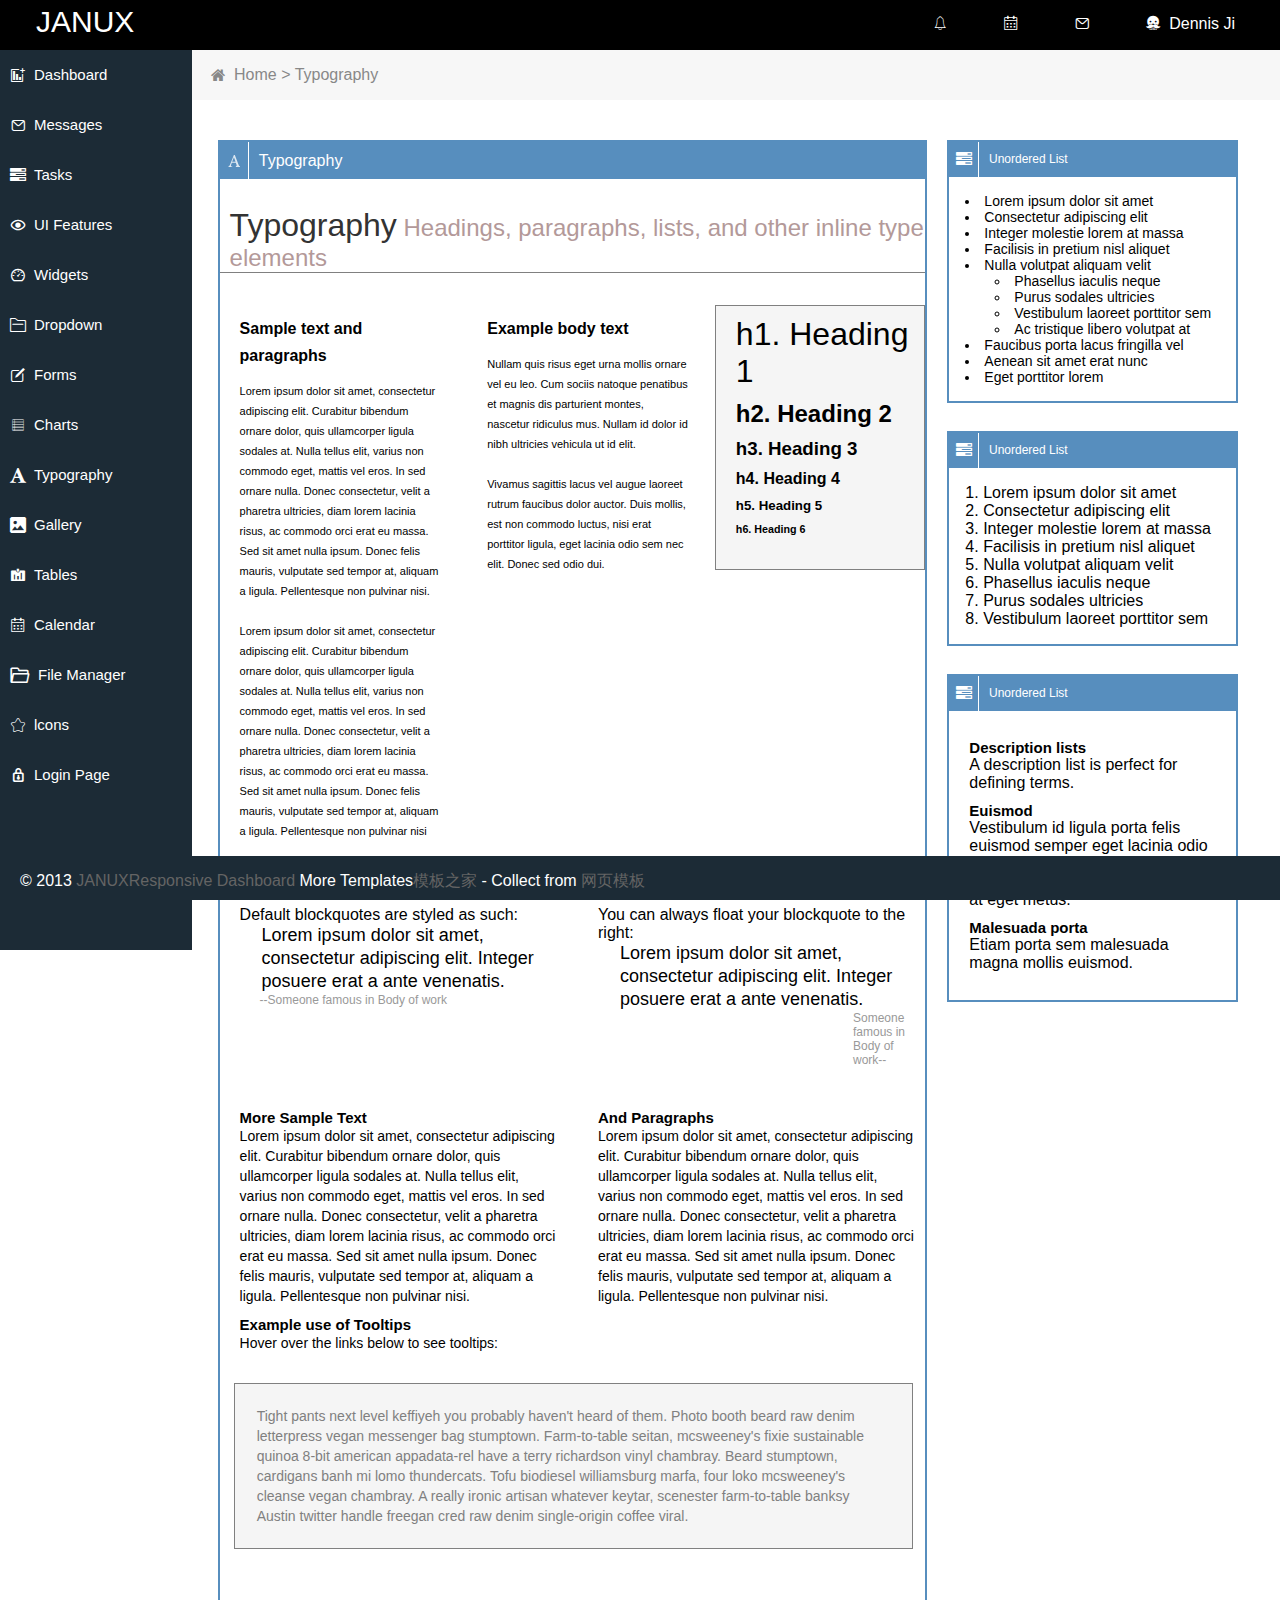
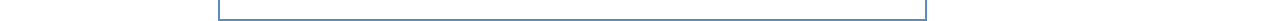
<file: Typography.html>
<!DOCTYPE html>
<html lang="en">
<head>
    <meta charset="UTF-8">
    <meta name="viewport" content="width=device-width, initial-scale=1.0">
    <meta http-equiv="X-UA-Compatible" content="ie=edge">
    <title>Typography</title>
    <link rel="stylesheet" type="text/css" href="css/Typography.css" />
    <link rel="stylesheet" type="text/css" href="css/iconfont.css" />
    <link rel="stylesheet" type="text/css" href="font/iconfont.css" />
    <link rel="shortcut icon" href="img/bitbug_favicon.ico" />
</head>
<body>
    <!--start header -->
    <div class="head">
        <div class="head_left">
            <span>JANUX</span>
        </div>
        <div class="head_right">
            <i class="iconfont icon-naoling"></i>
            <i class="iconfont icon-rili"></i>
            <i class="iconfont icon-youxiang"></i>
            <div class="rightdiv">
                <i class="iconfont icon-ren-tougu"></i>
                <span>Dennis Ji</span>
            </div>
        </div>
    </div>
        <!-- end header -->
 <!-- start list -->
 <div class="center">
    <ul class="table_list">
        <li class="list">
            <a href="#">
                <i class="iconfont icon-newdocumentdashboard"></i><span>Dashboard</span>
            </a>
        </li>
        <li class="list">
            <a href="#">
                <i class="iconfont icon-youxiang"></i><span>Messages</span>
            </a>
        </li>
        <li class="list">
            <a href="#">
                <i class="iconfont icon-tasks"></i><span>Tasks</span>
            </a>
        </li>
        <li class="list">
            <a href="#">
                <i class="iconfont icon-ui-"></i><span>UI Features</span>
            </a>
        </li>
        <li class="list">
            <a href="#">
                <i class="iconfont icon-dashboard"></i><span>Widgets</span>
            </a>
        </li>
        <li class="list">
            <a href="#">
                <i class="iconfont icon-wenjianjia1"></i><span>Dropdown</span>
            </a>
        </li>
        <li class="list">
            <a href="#">
                <i class="iconfont icon-huabanfuben"></i><span>Forms</span>
            </a>
        </li>
        <li class="list">
            <a href="#">
                <i class="iconfont icon-line-dataTables"></i><span>Charts</span>
            </a>
        </li>
        <li class="list">
            <a href="#">
                <i class="iconfont icon-A"></i><span>Typography</span>
            </a>
        </li>
        <li class="list">
            <a href="#">
                <i class="iconfont icon-gallery"></i><span>Gallery</span>
            </a>
        </li>
        <li class="list">
            <a href="#">
                <i class="iconfont icon-echarts_charts"></i><span>Tables</span>
            </a>
        </li>
        <li class="list">
            <a href="#">
                <i class="iconfont icon-rili"></i><span>Calendar</span>
            </a>
        </li>
        <li class="list">
            <a href="#">
                <i class="iconfont icon-wenjianjia"></i><span>File Manager</span>
            </a>
        </li>
        <li class="list">
            <a href="#">
                <i class="iconfont icon-wujiaoxing"></i><span>lcons</span>
            </a>
        </li>
        <li class="list">
            <a href="#">
                <i class="iconfont icon-suozi"></i><span>Login Page</span>
            </a>
        </li>
    </ul>
    <div class="table_right">
        <div class="top">
            <i class="iconfont icon-fangzi"></i><span><a href="#">Home</a><a href="#"> > </a><a href="#"> Typography</a></span>
        </div>
    </div>
    <div class = "box_element">
        <div class = "box_left">
            <div class = "left_top">
                <div class = "top_img"><img src = "img/31.gif"/></div>
                <div class = "top_txt"><span>Typography</span></div>
            </div>
            <div class = "box_txt">
                <p><span>Typography</span> Headings, paragraphs, lists, and other inline type elements</p>
            </div>
            <div class = "paragraph">
                <div class = "paragraph_first">
                    <h6>Sample text and paragraphs</h6>
                    <p>Lorem ipsum dolor sit amet, consectetur adipiscing elit. Curabitur bibendum ornare dolor, quis ullamcorper ligula sodales at. Nulla tellus elit, varius non commodo eget, mattis vel eros. In sed ornare nulla. Donec consectetur, velit a pharetra ultricies, diam lorem lacinia risus, ac commodo orci erat eu massa. Sed sit amet nulla ipsum. Donec felis mauris, vulputate sed tempor at, aliquam a ligula. Pellentesque non pulvinar nisi.</p>
                    <p>Lorem ipsum dolor sit amet, consectetur adipiscing elit. Curabitur bibendum ornare dolor, quis ullamcorper ligula sodales at. Nulla tellus elit, varius non commodo eget, mattis vel eros. In sed ornare nulla. Donec consectetur, velit a pharetra ultricies, diam lorem lacinia risus, ac commodo orci erat eu massa. Sed sit amet nulla ipsum. Donec felis mauris, vulputate sed tempor at, aliquam a ligula. Pellentesque non pulvinar nisi</p>
                </div>
                <div class = "paragraph_second">
                    <h6>Example body text</h6>
                    <p>Nullam quis risus eget urna mollis ornare vel eu leo. Cum sociis natoque penatibus et magnis dis parturient montes, nascetur ridiculus mus. Nullam id dolor id nibh ultricies vehicula ut id elit.</p>
                    <p>Vivamus sagittis lacus vel augue laoreet rutrum faucibus dolor auctor. Duis mollis, est non commodo luctus, nisi erat porttitor ligula, eget lacinia odio sem nec elit. Donec sed odio dui.</p>
                </div>
                <div class = "paragraph_third">
                    <h1>h1. Heading 1</h1>
                    <h2>h2. Heading 2</h2>
                    <h3>h3. Heading 3</h3>
                    <h4>h4. Heading 4</h4>
                    <h5>h5. Heading 5</h5>
                    <h6>h6. Heading 6</h6>
                </div>
            </div>
            <div class = "rhesis">
                <div class = "rhesis_left">
                    <b>Example blockquotes</b>
                    <h6>Default blockquotes are styled as such:</h6>
                    <span>Lorem ipsum dolor sit amet, consectetur adipiscing elit. Integer posuere erat a ante venenatis.</span>
                    <p>--Someone famous in Body of work</p>
                </div>
                <div class = "rhesis_right">
                    <b>Example blockquotes</b>
                    <h6>You can always float your blockquote to the right:</h6>
                    <span>Lorem ipsum dolor sit amet, consectetur adipiscing elit. Integer posuere erat a ante venenatis.</span>
                    <p>Someone famous in Body of work--</p>
                </div>
            </div>
            <div class = "text">
                <div class = "text_left">
                    <h6>More Sample Text</h6>
                    <p>Lorem ipsum dolor sit amet, consectetur adipiscing elit. Curabitur bibendum ornare dolor, quis ullamcorper ligula sodales at. Nulla tellus elit, varius non commodo eget, mattis vel eros. In sed ornare nulla. Donec consectetur, velit a pharetra ultricies, diam lorem lacinia risus, ac commodo orci erat eu massa. Sed sit amet nulla ipsum. Donec felis mauris, vulputate sed tempor at, aliquam a ligula. Pellentesque non pulvinar nisi.</p>
                    <h6>Example use of Tooltips</h6>
                    <p>Hover over the links below to see tooltips:</p>
                </div>
                <div class = "text_right">
                    <h6>And Paragraphs</h6>
                    <p>Lorem ipsum dolor sit amet, consectetur adipiscing elit. Curabitur bibendum ornare dolor, quis ullamcorper ligula sodales at. Nulla tellus elit, varius non commodo eget, mattis vel eros. In sed ornare nulla. Donec consectetur, velit a pharetra ultricies, diam lorem lacinia risus, ac commodo orci erat eu massa. Sed sit amet nulla ipsum. Donec felis mauris, vulputate sed tempor at, aliquam a ligula. Pellentesque non pulvinar nisi.</p>
                </div>
            </div>
            <div class = "bottom_text">
                <p>Tight pants next level keffiyeh you probably haven't heard of them. Photo booth beard raw denim letterpress vegan messenger bag stumptown. Farm-to-table seitan, mcsweeney's fixie sustainable quinoa 8-bit american appadata-rel have a terry richardson vinyl chambray. Beard stumptown, cardigans banh mi lomo thundercats. Tofu biodiesel williamsburg marfa, four loko mcsweeney's cleanse vegan chambray. A really ironic artisan whatever keytar, scenester farm-to-table banksy Austin twitter handle freegan cred raw denim single-origin coffee viral.</p>
            </div>
        </div>
        <div class = "box_right">
            <div class = "right_first">
                <div class = "first_head">
                    <div class = "first_top">
                        <div class = "top_left"><i class="iconfont icon-tasks"></i></div>
                        <div class = "top_right"><span>Unordered List</span></div>
                    </div>
                    <ul class = "first_txt">
                        <li>Lorem ipsum dolor sit amet</li>
                        <li>Consectetur adipiscing elit</li>
                        <li>Integer molestie lorem at massa</li>
                        <li>Facilisis in pretium nisl aliquet</li>
                        <li>Nulla volutpat aliquam velit</li>
                        <li>Phasellus iaculis neque</li>
                        <li>Purus sodales ultricies</li>
                        <li>Vestibulum laoreet porttitor sem</li>
                        <li>Ac tristique libero volutpat at</li>
                        <li>Faucibus porta lacus fringilla vel</li>
                        <li>Aenean sit amet erat nunc</li>
                        <li>Eget porttitor lorem</li>
                    </ul>
                </div>
            </div>
            <div class = "right_first">
                <div class = "first_head">
                    <div class = "first_top">
                        <div class = "top_left"><i class="iconfont icon-tasks"></i></div>
                        <div class = "top_right"><span>Unordered List</span></div>
                    </div>
                    <ol class = "first_text" type = "1" start = "1">
                        <li>Lorem ipsum dolor sit amet</li>
                        <li>Consectetur adipiscing elit</li>
                        <li>Integer molestie lorem at massa</li>
                        <li>Facilisis in pretium nisl aliquet</li>
                        <li>Nulla volutpat aliquam velit</li>
                        <li>Phasellus iaculis neque</li>
                        <li>Purus sodales ultricies</li>
                        <li>Vestibulum laoreet porttitor sem</li>
                    </ol>
                </div>
            </div>
            <div class = "right_first">
                <div class = "first_head">
                    <div class = "first_top">
                        <div class = "top_left"><i class="iconfont icon-tasks"></i></div>
                        <div class = "top_right"><span>Unordered List</span></div>
                    </div>
                    <div class = "last_txt">
                        <h6>Description lists</h6>
                        <p>A description list is perfect for defining terms.</p>
                        <h6>Euismod</h6>
                        <p>Vestibulum id ligula porta felis euismod semper eget lacinia odio sem nec elit.</p>
                        <p>Donec id elit non mi porta gravida at eget metus.</p>
                        <h6>Malesuada porta</h6>
                        <p>Etiam porta sem malesuada magna mollis euismod.</p>
                    </div>
                </div>
            </div>
        </div>
    </div>
</div>
    <!-- end list -->
    <div class="footer">
        <p>© 2013 <a href="#">JANUXResponsive Dashboard</a> More Templates<a href="#">模板之家</a> - Collect from <a href="#">网页模板</a></p>
    </div>
</body>
</html>
</file>
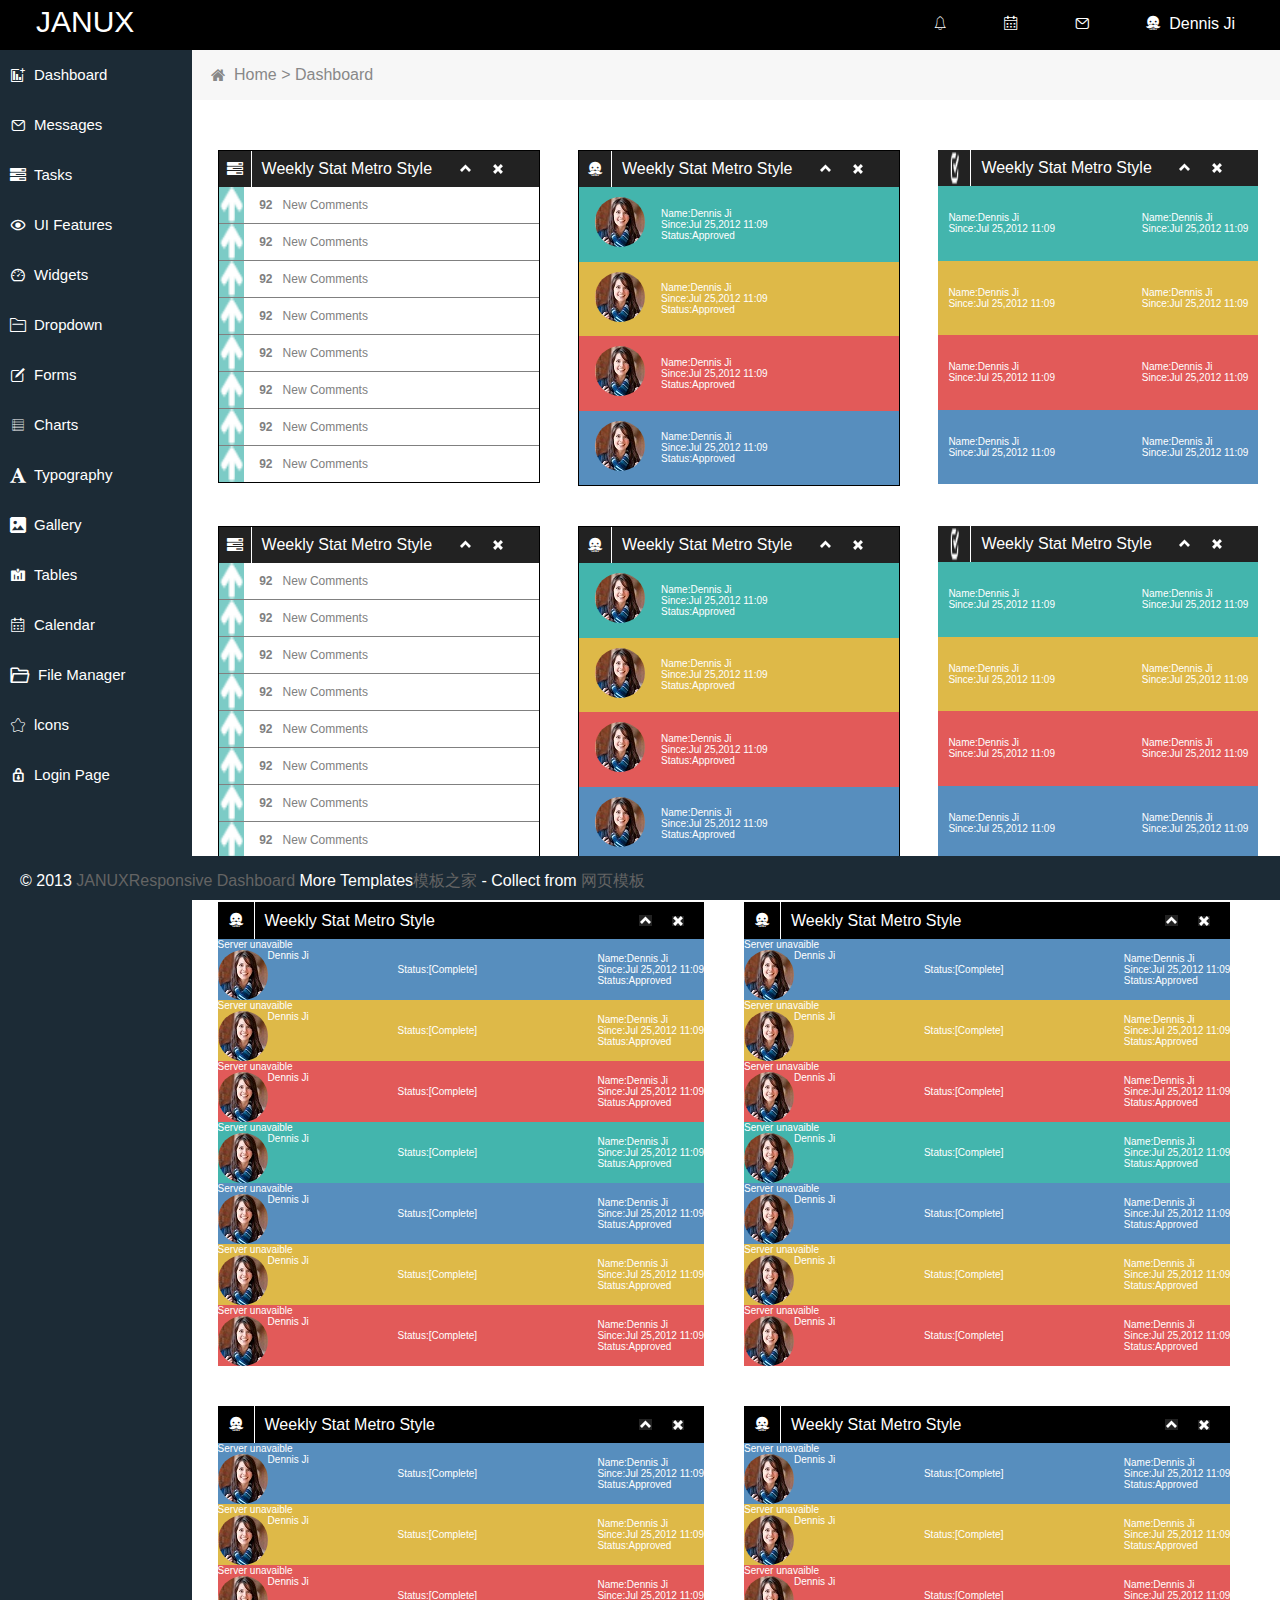
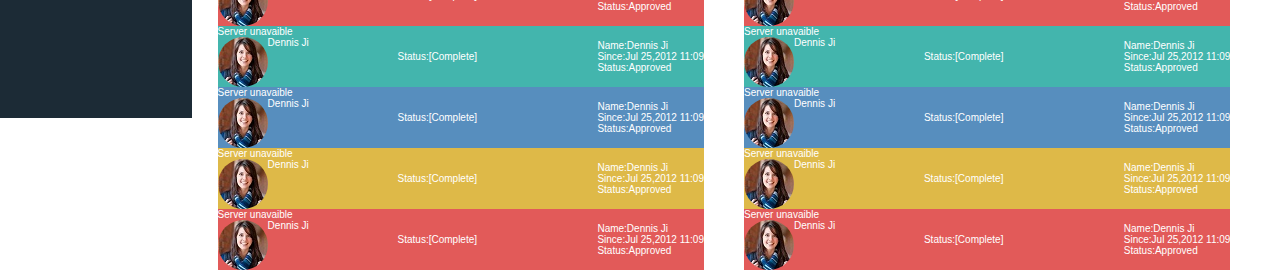
<file: widgets.html>
<!DOCTYPE html>
<html lang="en">
<head>
    <meta charset="UTF-8">
    <meta name="viewport" content="width=device-width, initial-scale=1.0">
    <meta http-equiv="X-UA-Compatible" content="ie=edge">
    <title>widgets</title>
    <link rel="stylesheet" type="text/css" href="css/widgets.css" />
    <link rel="stylesheet" type="text/css" href="css/iconfont.css" />
    <link rel="stylesheet" type="text/css" href="font/iconfont.css" />
    <link rel="shortcut icon" href="img/bitbug_favicon.ico" />
</head>
<body>
    <!--start header -->
    <div class="head">
        <div class="head_left">
            <span>JANUX</span>
        </div>
        <div class="head_right">
            <i class="iconfont icon-naoling"></i>
            <i class="iconfont icon-rili"></i>
            <i class="iconfont icon-youxiang"></i>
            <div class="rightdiv">
                <i class="iconfont icon-ren-tougu"></i>
                <span>Dennis Ji</span>
            </div>
        </div>
    </div>
        <!-- end header -->

        <!-- start list -->
    <div class="center">
        <ul class="table_list">
            <li class="list">
                <a href="#">
                    <i class="iconfont icon-newdocumentdashboard"></i><span>Dashboard</span>
                </a>
            </li>
            <li class="list">
                <a href="#">
                    <i class="iconfont icon-youxiang"></i><span>Messages</span>
                </a>
            </li>
            <li class="list">
                <a href="#">
                    <i class="iconfont icon-tasks"></i><span>Tasks</span>
                </a>
            </li>
            <li class="list">
                <a href="#">
                    <i class="iconfont icon-ui-"></i><span>UI Features</span>
                </a>
            </li>
            <li class="list">
                <a href="#">
                    <i class="iconfont icon-dashboard"></i><span>Widgets</span>
                </a>
            </li>
            <li class="list">
                <a href="#">
                    <i class="iconfont icon-wenjianjia1"></i><span>Dropdown</span>
                </a>
            </li>
            <li class="list">
                <a href="#">
                    <i class="iconfont icon-huabanfuben"></i><span>Forms</span>
                </a>
            </li>
            <li class="list">
                <a href="#">
                    <i class="iconfont icon-line-dataTables"></i><span>Charts</span>
                </a>
            </li>
            <li class="list">
                <a href="#">
                    <i class="iconfont icon-A"></i><span>Typography</span>
                </a>
            </li>
            <li class="list">
                <a href="#">
                    <i class="iconfont icon-gallery"></i><span>Gallery</span>
                </a>
            </li>
            <li class="list">
                <a href="#">
                    <i class="iconfont icon-echarts_charts"></i><span>Tables</span>
                </a>
            </li>
            <li class="list">
                <a href="#">
                    <i class="iconfont icon-rili"></i><span>Calendar</span>
                </a>
            </li>
            <li class="list">
                <a href="#">
                    <i class="iconfont icon-wenjianjia"></i><span>File Manager</span>
                </a>
            </li>
            <li class="list">
                <a href="#">
                    <i class="iconfont icon-wujiaoxing"></i><span>lcons</span>
                </a>
            </li>
            <li class="list">
                <a href="#">
                    <i class="iconfont icon-suozi"></i><span>Login Page</span>
                </a>
            </li>
        </ul>
        <div class="table_right">
            <div class="top">
                <i class="iconfont icon-fangzi"></i><span><a href="#">Home</a><a href="#"> > </a><a href="#"> Dashboard</a></span>
            </div>
        </div>
        <div class = "section">
            <div class = "section_first">
                <div class = "first">
                    <div class = "first_i"><i class="iconfont icon-tasks"></i></div>
                    <div class = "first_r">
                        <ul class = "first_txt">
                            <li>Weekly Stat Metro Style</li>
                        </ul>
                        <ul class = "ulimg" style = "display: flex;">
                            <li><img src = "img/29.gif" style = " padding-right: 20px;"/></li>
                            <li><img src = "img/30.gif" style = " padding-right: 20px;"/></li>
                        </ul>
                    </div>  
                </div>
                <ul class = "first_list">
                    <li class = "listli"><img src = "img/22.gif"/><span><p>92</p>New Comments</span></li>
                    <li class = "listli"><img src = "img/22.gif"/><span><p>92</p>New Comments</span></li>
                    <li class = "listli"><img src = "img/22.gif"/><span><p>92</p>New Comments</span></li>
                    <li class = "listli"><img src = "img/22.gif"/><span><p>92</p>New Comments</span></li>
                    <li class = "listli"><img src = "img/22.gif"/><span><p>92</p>New Comments</span></li>
                    <li class = "listli"><img src = "img/22.gif"/><span><p>92</p>New Comments</span></li>
                    <li class = "listli"><img src = "img/22.gif"/><span><p>92</p>New Comments</span></li>
                    <li class = "listli" style = "border-bottom: none;"><img src = "img/22.gif"/><span><p>92</p>New Comments</span></li>
                </ul>
            </div>
            <div class = "section_second">
                <div class = "second">
                    <div class = "second_i"><i class="iconfont icon-ren-tougu"></i></div>
                    <div class = "second_r">
                        <ul class = "second_txt">
                            <li>Weekly Stat Metro Style</li>
                        </ul>
                        <ul class = "ulimg" style = "display: flex;">
                            <li><img src = "img/29.gif" style = " padding-right: 20px;"/></li>
                            <li><img src = "img/30.gif" style = " padding-right: 20px;"/></li>
                        </ul>
                    </div>
                </div>
                <div class = "second_list">
                    <ul style = "background: #43b5ad;">
                        <li><img src = "img/avatar.jpg"/></li>
                        <li class = "list_txt">
                            <span>Name:Dennis Ji</span>
                            <span>Since:Jul 25,2012 11:09</span>
                            <span>Status:Approved</span>
                        </li>
                    </ul>
                    <ul style = "background: #deb948;">
                        <li><img src = "img/avatar.jpg"/></li>
                        <li class = "list_txt">
                            <span>Name:Dennis Ji</span>
                            <span>Since:Jul 25,2012 11:09</span>
                            <span>Status:Approved</span>
                        </li>
                    </ul>
                    <ul style = "background: #e25a59;">
                        <li><img src = "img/avatar.jpg"/></li>
                        <li class = "list_txt">
                            <span>Name:Dennis Ji</span>
                            <span>Since:Jul 25,2012 11:09</span>
                            <span>Status:Approved</span>
                        </li>
                    </ul>
                    <ul style = "background: #578ebe;">
                        <li><img src = "img/avatar.jpg"/></li>
                        <li class = "list_txt">
                            <span>Name:Dennis Ji</span>
                            <span>Since:Jul 25,2012 11:09</span>
                            <span>Status:Approved</span>
                        </li>
                    </ul>
                </div>
            </div>
            <div class = "section_third">
                <div class = "third">
                    <div class = "third_i"><img src = "img/26.gif"/></div>
                    <div class = "third_r">
                        <ul class = "third_txt">
                            <li>Weekly Stat Metro Style</li>
                        </ul>
                        <ul class = "ulimg" style = "display: flex;">
                            <li><img src = "img/29.gif" style = " padding-right: 20px;"/></li>
                            <li><img src = "img/30.gif" style = " padding-right: 20px;"/></li>
                        </ul>
                    </div>
                </div>
                <div class = "second_lis">
                    <ul style = "background: #43b5ad;">
                        <li class = "list_txt">
                            <span>Name:Dennis Ji</span>
                            <span>Since:Jul 25,2012 11:09</span>
                        </li>
                        <li class = "list_txt">
                            <span>Name:Dennis Ji</span>
                            <span>Since:Jul 25,2012 11:09</span>
                        </li>
                    </ul>
                    <ul style = "background: #deb948;">
                        <li class = "list_txt">
                            <span>Name:Dennis Ji</span>
                            <span>Since:Jul 25,2012 11:09</span>
                        </li>
                        <li class = "list_txt">
                            <span>Name:Dennis Ji</span>
                            <span>Since:Jul 25,2012 11:09</span>
                        </li>
                    </ul>
                    <ul style = "background: #e25a59;">
                        <li class = "list_txt">
                            <span>Name:Dennis Ji</span>
                            <span>Since:Jul 25,2012 11:09</span>
                        </li>
                        <li class = "list_txt">
                            <span>Name:Dennis Ji</span>
                            <span>Since:Jul 25,2012 11:09</span>
                        </li>
                    </ul>
                    <ul style = "background: #578ebe;">
                        <li class = "list_txt">
                            <span>Name:Dennis Ji</span>
                            <span>Since:Jul 25,2012 11:09</span>
                        </li>
                        <li class = "list_txt">
                            <span>Name:Dennis Ji</span>
                            <span>Since:Jul 25,2012 11:09</span>
                        </li>
                    </ul>
                </div>
            </div>
        </div>
        <div class = "sectio">
            <div class = "section_first">
                <div class = "first">
                    <div class = "first_i"><i class="iconfont icon-tasks"></i></div>
                    <div class = "first_r">
                        <ul class = "first_txt">
                            <li>Weekly Stat Metro Style</li>
                        </ul>
                        <ul class = "ulimg" style = "display: flex;">
                            <li><img src = "img/29.gif" style = " padding-right: 20px;"/></li>
                            <li><img src = "img/30.gif" style = " padding-right: 20px;"/></li>
                        </ul>
                    </div>  
                </div>
                <ul class = "first_list">
                    <li class = "listli"><img src = "img/22.gif"/><span><p>92</p>New Comments</span></li>
                    <li class = "listli"><img src = "img/22.gif"/><span><p>92</p>New Comments</span></li>
                    <li class = "listli"><img src = "img/22.gif"/><span><p>92</p>New Comments</span></li>
                    <li class = "listli"><img src = "img/22.gif"/><span><p>92</p>New Comments</span></li>
                    <li class = "listli"><img src = "img/22.gif"/><span><p>92</p>New Comments</span></li>
                    <li class = "listli"><img src = "img/22.gif"/><span><p>92</p>New Comments</span></li>
                    <li class = "listli"><img src = "img/22.gif"/><span><p>92</p>New Comments</span></li>
                    <li class = "listli" style = "border-bottom: none;"><img src = "img/22.gif"/><span><p>92</p>New Comments</span></li>
                </ul>
            </div>
            <div class = "section_second">
                <div class = "second">
                    <div class = "second_i"><i class="iconfont icon-ren-tougu"></i></div>
                    <div class = "second_r">
                        <ul class = "second_txt">
                            <li>Weekly Stat Metro Style</li>
                        </ul>
                        <ul class = "ulimg" style = "display: flex;">
                            <li><img src = "img/29.gif" style = " padding-right: 20px;"/></li>
                            <li><img src = "img/30.gif" style = " padding-right: 20px;"/></li>
                        </ul>
                    </div>
                </div>
                <div class = "second_list">
                    <ul style = "background: #43b5ad;">
                        <li><img src = "img/avatar.jpg"/></li>
                        <li class = "list_txt">
                            <span>Name:Dennis Ji</span>
                            <span>Since:Jul 25,2012 11:09</span>
                            <span>Status:Approved</span>
                        </li>
                    </ul>
                    <ul style = "background: #deb948;">
                        <li><img src = "img/avatar.jpg"/></li>
                        <li class = "list_txt">
                            <span>Name:Dennis Ji</span>
                            <span>Since:Jul 25,2012 11:09</span>
                            <span>Status:Approved</span>
                        </li>
                    </ul>
                    <ul style = "background: #e25a59;">
                        <li><img src = "img/avatar.jpg"/></li>
                        <li class = "list_txt">
                            <span>Name:Dennis Ji</span>
                            <span>Since:Jul 25,2012 11:09</span>
                            <span>Status:Approved</span>
                        </li>
                    </ul>
                    <ul style = "background: #578ebe;">
                        <li><img src = "img/avatar.jpg"/></li>
                        <li class = "list_txt">
                            <span>Name:Dennis Ji</span>
                            <span>Since:Jul 25,2012 11:09</span>
                            <span>Status:Approved</span>
                        </li>
                    </ul>
                </div>
            </div>
            <div class = "section_third">
                <div class = "third">
                    <div class = "third_i"><img src = "img/26.gif"/></div>
                    <div class = "third_r">
                        <ul class = "third_txt">
                            <li>Weekly Stat Metro Style</li>
                        </ul>
                        <ul class = "ulimg" style = "display: flex;">
                            <li><img src = "img/29.gif" style = " padding-right: 20px;"/></li>
                            <li><img src = "img/30.gif" style = " padding-right: 20px;"/></li>
                        </ul>
                    </div>
                </div>
                <div class = "second_lis">
                    <ul style = "background: #43b5ad;">
                        <li class = "list_txt">
                            <span>Name:Dennis Ji</span>
                            <span>Since:Jul 25,2012 11:09</span>
                        </li>
                        <li class = "list_txt">
                            <span>Name:Dennis Ji</span>
                            <span>Since:Jul 25,2012 11:09</span>
                        </li>
                    </ul>
                    <ul style = "background: #deb948;">
                        <li class = "list_txt">
                            <span>Name:Dennis Ji</span>
                            <span>Since:Jul 25,2012 11:09</span>
                        </li>
                        <li class = "list_txt">
                            <span>Name:Dennis Ji</span>
                            <span>Since:Jul 25,2012 11:09</span>
                        </li>
                    </ul>
                    <ul style = "background: #e25a59;">
                        <li class = "list_txt">
                            <span>Name:Dennis Ji</span>
                            <span>Since:Jul 25,2012 11:09</span>
                        </li>
                        <li class = "list_txt">
                            <span>Name:Dennis Ji</span>
                            <span>Since:Jul 25,2012 11:09</span>
                        </li>
                    </ul>
                    <ul style = "background: #578ebe;">
                        <li class = "list_txt">
                            <span>Name:Dennis Ji</span>
                            <span>Since:Jul 25,2012 11:09</span>
                        </li>
                        <li class = "list_txt">
                            <span>Name:Dennis Ji</span>
                            <span>Since:Jul 25,2012 11:09</span>
                        </li>
                    </ul>
                </div>
            </div>
        </div>
        <div class = "dialog">
            <div class = "dialog_first">
                <div class = "dialo">
                    <div class = "dialog_i"><i class="iconfont icon-ren-tougu"></i></div>
                    <div class = "dialog_r">
                        <ul class = "dialog_txt">
                            <li>Weekly Stat Metro Style</li>
                        </ul>
                        <ul class = "ulimg" style = "display: flex;">
                            <li><img src = "img/29.gif" style = " padding-right: 20px;"/></li>
                            <li><img src = "img/30.gif" style = " padding-right: 20px;"/></li>
                        </ul>
                    </div>
                </div>
                <div class = "dialog_list">
                    <ul class = "ull" style = "background: #578ebe">
                        <ul class = "left_ul">
                            <li>Server unavaible</li>
                            <li style = "display: flex;"><img src = "img/avatar.jpg"/><span>Dennis Ji</span></li>
                        </ul>
                        <ul class = "right_ul">
                            <li>
                                <span>Status:[Complete]</span>
                            </li>
                            <li class = "dialog_txt">
                                <span>Name:Dennis Ji</span>
                                <span>Since:Jul 25,2012 11:09</span>
                                <span>Status:Approved</span>
                            </li>
                        </ul>
                    </ul>
                    <ul class = "ull" style = "background: #deb948;">
                        <ul class = "left_ul">
                            <li>Server unavaible</li>
                            <li style = "display: flex;"><img src = "img/avatar.jpg"/><span>Dennis Ji</span></li>
                        </ul>
                        <ul class = "right_ul">
                            <li>
                                <span>Status:[Complete]</span>
                            </li>
                            <li class = "dialog_txt">
                                <span>Name:Dennis Ji</span>
                                <span>Since:Jul 25,2012 11:09</span>
                                <span>Status:Approved</span>
                            </li>
                        </ul>
                    </ul>
                    <ul class = "ull" style = "background: #e25a59;">
                        <ul class = "left_ul">
                            <li>Server unavaible</li>
                            <li style = "display: flex;"><img src = "img/avatar.jpg"/><span>Dennis Ji</span></li>
                        </ul>
                        <ul class = "right_ul">
                            <li>
                                <span>Status:[Complete]</span>
                            </li>
                            <li class = "dialog_txt">
                                <span>Name:Dennis Ji</span>
                                <span>Since:Jul 25,2012 11:09</span>
                                <span>Status:Approved</span>
                            </li>
                        </ul>
                    </ul>
                    <ul class = "ull" style = "background: #43b5ad;">
                        <ul class = "left_ul">
                            <li>Server unavaible</li>
                            <li style = "display: flex;"><img src = "img/avatar.jpg"/><span>Dennis Ji</span></li>
                        </ul>
                        <ul class = "right_ul">
                            <li>
                                <span>Status:[Complete]</span>
                            </li>
                            <li class = "dialog_txt">
                                <span>Name:Dennis Ji</span>
                                <span>Since:Jul 25,2012 11:09</span>
                                <span>Status:Approved</span>
                            </li>
                        </ul>
                    </ul>
                    <ul class = "ull" style = "background: #578ebe;">
                        <ul class = "left_ul">
                            <li>Server unavaible</li>
                            <li style = "display: flex;"><img src = "img/avatar.jpg"/><span>Dennis Ji</span></li>
                        </ul>
                        <ul class = "right_ul">
                            <li>
                                <span>Status:[Complete]</span>
                            </li>
                            <li class = "dialog_txt">
                                <span>Name:Dennis Ji</span>
                                <span>Since:Jul 25,2012 11:09</span>
                                <span>Status:Approved</span>
                            </li>
                        </ul>
                    </ul>
                    <ul class = "ull" style = "background: #deb948;">
                        <ul class = "left_ul">
                            <li>Server unavaible</li>
                            <li style = "display: flex;"><img src = "img/avatar.jpg"/><span>Dennis Ji</span></li>
                        </ul>
                        <ul class = "right_ul">
                            <li>
                                <span>Status:[Complete]</span>
                            </li>
                            <li class = "dialog_txt">
                                <span>Name:Dennis Ji</span>
                                <span>Since:Jul 25,2012 11:09</span>
                                <span>Status:Approved</span>
                            </li>
                        </ul>
                    </ul>
                    <ul class = "ull" style = "background: #e25a59;">
                        <ul class = "left_ul">
                            <li>Server unavaible</li>
                            <li style = "display: flex;"><img src = "img/avatar.jpg"/><span>Dennis Ji</span></li>
                        </ul>
                        <ul class = "right_ul">
                            <li>
                                <span>Status:[Complete]</span>
                            </li>
                            <li class = "dialog_txt">
                                <span>Name:Dennis Ji</span>
                                <span>Since:Jul 25,2012 11:09</span>
                                <span>Status:Approved</span>
                            </li>
                        </ul>
                    </ul>
                </div>
            </div>
            <div class = "dialog_second">
                <div class = "dialo">
                    <div class = "dialog_i"><i class="iconfont icon-ren-tougu"></i></div>
                    <div class = "dialog_r">
                        <ul class = "dialog_txt">
                            <li>Weekly Stat Metro Style</li>
                        </ul>
                        <ul class = "ulimg" style = "display: flex;">
                            <li><img src = "img/29.gif" style = " padding-right: 20px;"/></li>
                            <li><img src = "img/30.gif" style = " padding-right: 20px;"/></li>
                        </ul>
                    </div>
                </div>
                <div class = "dialog_list">
                    <ul class = "ull" style = "background: #578ebe">
                        <ul class = "left_ul">
                            <li>Server unavaible</li>
                            <li style = "display: flex;"><img src = "img/avatar.jpg"/><span>Dennis Ji</span></li>
                        </ul>
                        <ul class = "right_ul">
                            <li>
                                <span>Status:[Complete]</span>
                            </li>
                            <li class = "dialog_txt">
                                <span>Name:Dennis Ji</span>
                                <span>Since:Jul 25,2012 11:09</span>
                                <span>Status:Approved</span>
                            </li>
                        </ul>
                    </ul>
                    <ul class = "ull" style = "background: #deb948;">
                        <ul class = "left_ul">
                            <li>Server unavaible</li>
                            <li style = "display: flex;"><img src = "img/avatar.jpg"/><span>Dennis Ji</span></li>
                        </ul>
                        <ul class = "right_ul">
                            <li>
                                <span>Status:[Complete]</span>
                            </li>
                            <li class = "dialog_txt">
                                <span>Name:Dennis Ji</span>
                                <span>Since:Jul 25,2012 11:09</span>
                                <span>Status:Approved</span>
                            </li>
                        </ul>
                    </ul>
                    <ul class = "ull" style = "background: #e25a59;">
                        <ul class = "left_ul">
                            <li>Server unavaible</li>
                            <li style = "display: flex;"><img src = "img/avatar.jpg"/><span>Dennis Ji</span></li>
                        </ul>
                        <ul class = "right_ul">
                            <li>
                                <span>Status:[Complete]</span>
                            </li>
                            <li class = "dialog_txt">
                                <span>Name:Dennis Ji</span>
                                <span>Since:Jul 25,2012 11:09</span>
                                <span>Status:Approved</span>
                            </li>
                        </ul>
                    </ul>
                    <ul class = "ull" style = "background: #43b5ad;">
                        <ul class = "left_ul">
                            <li>Server unavaible</li>
                            <li style = "display: flex;"><img src = "img/avatar.jpg"/><span>Dennis Ji</span></li>
                        </ul>
                        <ul class = "right_ul">
                            <li>
                                <span>Status:[Complete]</span>
                            </li>
                            <li class = "dialog_txt">
                                <span>Name:Dennis Ji</span>
                                <span>Since:Jul 25,2012 11:09</span>
                                <span>Status:Approved</span>
                            </li>
                        </ul>
                    </ul>
                    <ul class = "ull" style = "background: #578ebe;">
                        <ul class = "left_ul">
                            <li>Server unavaible</li>
                            <li style = "display: flex;"><img src = "img/avatar.jpg"/><span>Dennis Ji</span></li>
                        </ul>
                        <ul class = "right_ul">
                            <li>
                                <span>Status:[Complete]</span>
                            </li>
                            <li class = "dialog_txt">
                                <span>Name:Dennis Ji</span>
                                <span>Since:Jul 25,2012 11:09</span>
                                <span>Status:Approved</span>
                            </li>
                        </ul>
                    </ul>
                    <ul class = "ull" style = "background: #deb948;">
                        <ul class = "left_ul">
                            <li>Server unavaible</li>
                            <li style = "display: flex;"><img src = "img/avatar.jpg"/><span>Dennis Ji</span></li>
                        </ul>
                        <ul class = "right_ul">
                            <li>
                                <span>Status:[Complete]</span>
                            </li>
                            <li class = "dialog_txt">
                                <span>Name:Dennis Ji</span>
                                <span>Since:Jul 25,2012 11:09</span>
                                <span>Status:Approved</span>
                            </li>
                        </ul>
                    </ul>
                    <ul class = "ull" style = "background: #e25a59;">
                        <ul class = "left_ul">
                            <li>Server unavaible</li>
                            <li style = "display: flex;"><img src = "img/avatar.jpg"/><span>Dennis Ji</span></li>
                        </ul>
                        <ul class = "right_ul">
                            <li>
                                <span>Status:[Complete]</span>
                            </li>
                            <li class = "dialog_txt">
                                <span>Name:Dennis Ji</span>
                                <span>Since:Jul 25,2012 11:09</span>
                                <span>Status:Approved</span>
                            </li>
                        </ul>
                    </ul>
                </div>
            </div>
        </div>    
        <div class = "dialog">
            <div class = "dialog_first">
                <div class = "dialo">
                    <div class = "dialog_i"><i class="iconfont icon-ren-tougu"></i></div>
                    <div class = "dialog_r">
                        <ul class = "dialog_txt">
                            <li>Weekly Stat Metro Style</li>
                        </ul>
                        <ul class = "ulimg" style = "display: flex;">
                            <li><img src = "img/29.gif" style = " padding-right: 20px;"/></li>
                            <li><img src = "img/30.gif" style = " padding-right: 20px;"/></li>
                        </ul>
                    </div>
                </div>
                <div class = "dialog_list">
                    <ul class = "ull" style = "background: #578ebe">
                        <ul class = "left_ul">
                            <li>Server unavaible</li>
                            <li style = "display: flex;"><img src = "img/avatar.jpg"/><span>Dennis Ji</span></li>
                        </ul>
                        <ul class = "right_ul">
                            <li>
                                <span>Status:[Complete]</span>
                            </li>
                            <li class = "dialog_txt">
                                <span>Name:Dennis Ji</span>
                                <span>Since:Jul 25,2012 11:09</span>
                                <span>Status:Approved</span>
                            </li>
                        </ul>
                    </ul>
                    <ul class = "ull" style = "background: #deb948;">
                        <ul class = "left_ul">
                            <li>Server unavaible</li>
                            <li style = "display: flex;"><img src = "img/avatar.jpg"/><span>Dennis Ji</span></li>
                        </ul>
                        <ul class = "right_ul">
                            <li>
                                <span>Status:[Complete]</span>
                            </li>
                            <li class = "dialog_txt">
                                <span>Name:Dennis Ji</span>
                                <span>Since:Jul 25,2012 11:09</span>
                                <span>Status:Approved</span>
                            </li>
                        </ul>
                    </ul>
                    <ul class = "ull" style = "background: #e25a59;">
                        <ul class = "left_ul">
                            <li>Server unavaible</li>
                            <li style = "display: flex;"><img src = "img/avatar.jpg"/><span>Dennis Ji</span></li>
                        </ul>
                        <ul class = "right_ul">
                            <li>
                                <span>Status:[Complete]</span>
                            </li>
                            <li class = "dialog_txt">
                                <span>Name:Dennis Ji</span>
                                <span>Since:Jul 25,2012 11:09</span>
                                <span>Status:Approved</span>
                            </li>
                        </ul>
                    </ul>
                    <ul class = "ull" style = "background: #43b5ad;">
                        <ul class = "left_ul">
                            <li>Server unavaible</li>
                            <li style = "display: flex;"><img src = "img/avatar.jpg"/><span>Dennis Ji</span></li>
                        </ul>
                        <ul class = "right_ul">
                            <li>
                                <span>Status:[Complete]</span>
                            </li>
                            <li class = "dialog_txt">
                                <span>Name:Dennis Ji</span>
                                <span>Since:Jul 25,2012 11:09</span>
                                <span>Status:Approved</span>
                            </li>
                        </ul>
                    </ul>
                    <ul class = "ull" style = "background: #578ebe;">
                        <ul class = "left_ul">
                            <li>Server unavaible</li>
                            <li style = "display: flex;"><img src = "img/avatar.jpg"/><span>Dennis Ji</span></li>
                        </ul>
                        <ul class = "right_ul">
                            <li>
                                <span>Status:[Complete]</span>
                            </li>
                            <li class = "dialog_txt">
                                <span>Name:Dennis Ji</span>
                                <span>Since:Jul 25,2012 11:09</span>
                                <span>Status:Approved</span>
                            </li>
                        </ul>
                    </ul>
                    <ul class = "ull" style = "background: #deb948;">
                        <ul class = "left_ul">
                            <li>Server unavaible</li>
                            <li style = "display: flex;"><img src = "img/avatar.jpg"/><span>Dennis Ji</span></li>
                        </ul>
                        <ul class = "right_ul">
                            <li>
                                <span>Status:[Complete]</span>
                            </li>
                            <li class = "dialog_txt">
                                <span>Name:Dennis Ji</span>
                                <span>Since:Jul 25,2012 11:09</span>
                                <span>Status:Approved</span>
                            </li>
                        </ul>
                    </ul>
                    <ul class = "ull" style = "background: #e25a59;">
                        <ul class = "left_ul">
                            <li>Server unavaible</li>
                            <li style = "display: flex;"><img src = "img/avatar.jpg"/><span>Dennis Ji</span></li>
                        </ul>
                        <ul class = "right_ul">
                            <li>
                                <span>Status:[Complete]</span>
                            </li>
                            <li class = "dialog_txt">
                                <span>Name:Dennis Ji</span>
                                <span>Since:Jul 25,2012 11:09</span>
                                <span>Status:Approved</span>
                            </li>
                        </ul>
                    </ul>
                </div>
            </div>
            <div class = "dialog_second">
                <div class = "dialo">
                    <div class = "dialog_i"><i class="iconfont icon-ren-tougu"></i></div>
                    <div class = "dialog_r">
                        <ul class = "dialog_txt">
                            <li>Weekly Stat Metro Style</li>
                        </ul>
                        <ul class = "ulimg" style = "display: flex;">
                            <li><img src = "img/29.gif" style = " padding-right: 20px;"/></li>
                            <li><img src = "img/30.gif" style = " padding-right: 20px;"/></li>
                        </ul>
                    </div>
                </div>
                <div class = "dialog_list">
                    <ul class = "ull" style = "background: #578ebe">
                        <ul class = "left_ul">
                            <li>Server unavaible</li>
                            <li style = "display: flex;"><img src = "img/avatar.jpg"/><span>Dennis Ji</span></li>
                        </ul>
                        <ul class = "right_ul">
                            <li>
                                <span>Status:[Complete]</span>
                            </li>
                            <li class = "dialog_txt">
                                <span>Name:Dennis Ji</span>
                                <span>Since:Jul 25,2012 11:09</span>
                                <span>Status:Approved</span>
                            </li>
                        </ul>
                    </ul>
                    <ul class = "ull" style = "background: #deb948;">
                        <ul class = "left_ul">
                            <li>Server unavaible</li>
                            <li style = "display: flex;"><img src = "img/avatar.jpg"/><span>Dennis Ji</span></li>
                        </ul>
                        <ul class = "right_ul">
                            <li>
                                <span>Status:[Complete]</span>
                            </li>
                            <li class = "dialog_txt">
                                <span>Name:Dennis Ji</span>
                                <span>Since:Jul 25,2012 11:09</span>
                                <span>Status:Approved</span>
                            </li>
                        </ul>
                    </ul>
                    <ul class = "ull" style = "background: #e25a59;">
                        <ul class = "left_ul">
                            <li>Server unavaible</li>
                            <li style = "display: flex;"><img src = "img/avatar.jpg"/><span>Dennis Ji</span></li>
                        </ul>
                        <ul class = "right_ul">
                            <li>
                                <span>Status:[Complete]</span>
                            </li>
                            <li class = "dialog_txt">
                                <span>Name:Dennis Ji</span>
                                <span>Since:Jul 25,2012 11:09</span>
                                <span>Status:Approved</span>
                            </li>
                        </ul>
                    </ul>
                    <ul class = "ull" style = "background: #43b5ad;">
                        <ul class = "left_ul">
                            <li>Server unavaible</li>
                            <li style = "display: flex;"><img src = "img/avatar.jpg"/><span>Dennis Ji</span></li>
                        </ul>
                        <ul class = "right_ul">
                            <li>
                                <span>Status:[Complete]</span>
                            </li>
                            <li class = "dialog_txt">
                                <span>Name:Dennis Ji</span>
                                <span>Since:Jul 25,2012 11:09</span>
                                <span>Status:Approved</span>
                            </li>
                        </ul>
                    </ul>
                    <ul class = "ull" style = "background: #578ebe;">
                        <ul class = "left_ul">
                            <li>Server unavaible</li>
                            <li style = "display: flex;"><img src = "img/avatar.jpg"/><span>Dennis Ji</span></li>
                        </ul>
                        <ul class = "right_ul">
                            <li>
                                <span>Status:[Complete]</span>
                            </li>
                            <li class = "dialog_txt">
                                <span>Name:Dennis Ji</span>
                                <span>Since:Jul 25,2012 11:09</span>
                                <span>Status:Approved</span>
                            </li>
                        </ul>
                    </ul>
                    <ul class = "ull" style = "background: #deb948;">
                        <ul class = "left_ul">
                            <li>Server unavaible</li>
                            <li style = "display: flex;"><img src = "img/avatar.jpg"/><span>Dennis Ji</span></li>
                        </ul>
                        <ul class = "right_ul">
                            <li>
                                <span>Status:[Complete]</span>
                            </li>
                            <li class = "dialog_txt">
                                <span>Name:Dennis Ji</span>
                                <span>Since:Jul 25,2012 11:09</span>
                                <span>Status:Approved</span>
                            </li>
                        </ul>
                    </ul>
                    <ul class = "ull" style = "background: #e25a59;">
                        <ul class = "left_ul">
                            <li>Server unavaible</li>
                            <li style = "display: flex;"><img src = "img/avatar.jpg"/><span>Dennis Ji</span></li>
                        </ul>
                        <ul class = "right_ul">
                            <li>
                                <span>Status:[Complete]</span>
                            </li>
                            <li class = "dialog_txt">
                                <span>Name:Dennis Ji</span>
                                <span>Since:Jul 25,2012 11:09</span>
                                <span>Status:Approved</span>
                            </li>
                        </ul>
                    </ul>
                </div>
            </div>
        </div>  
    </div>
     <!-- end list -->
    <div class="footer">
        <p>© 2013 <a href="#">JANUXResponsive Dashboard</a> More Templates<a href="#">模板之家</a> - Collect from <a href="#">网页模板</a></p>
    </div>
</body>
</html>
</file>
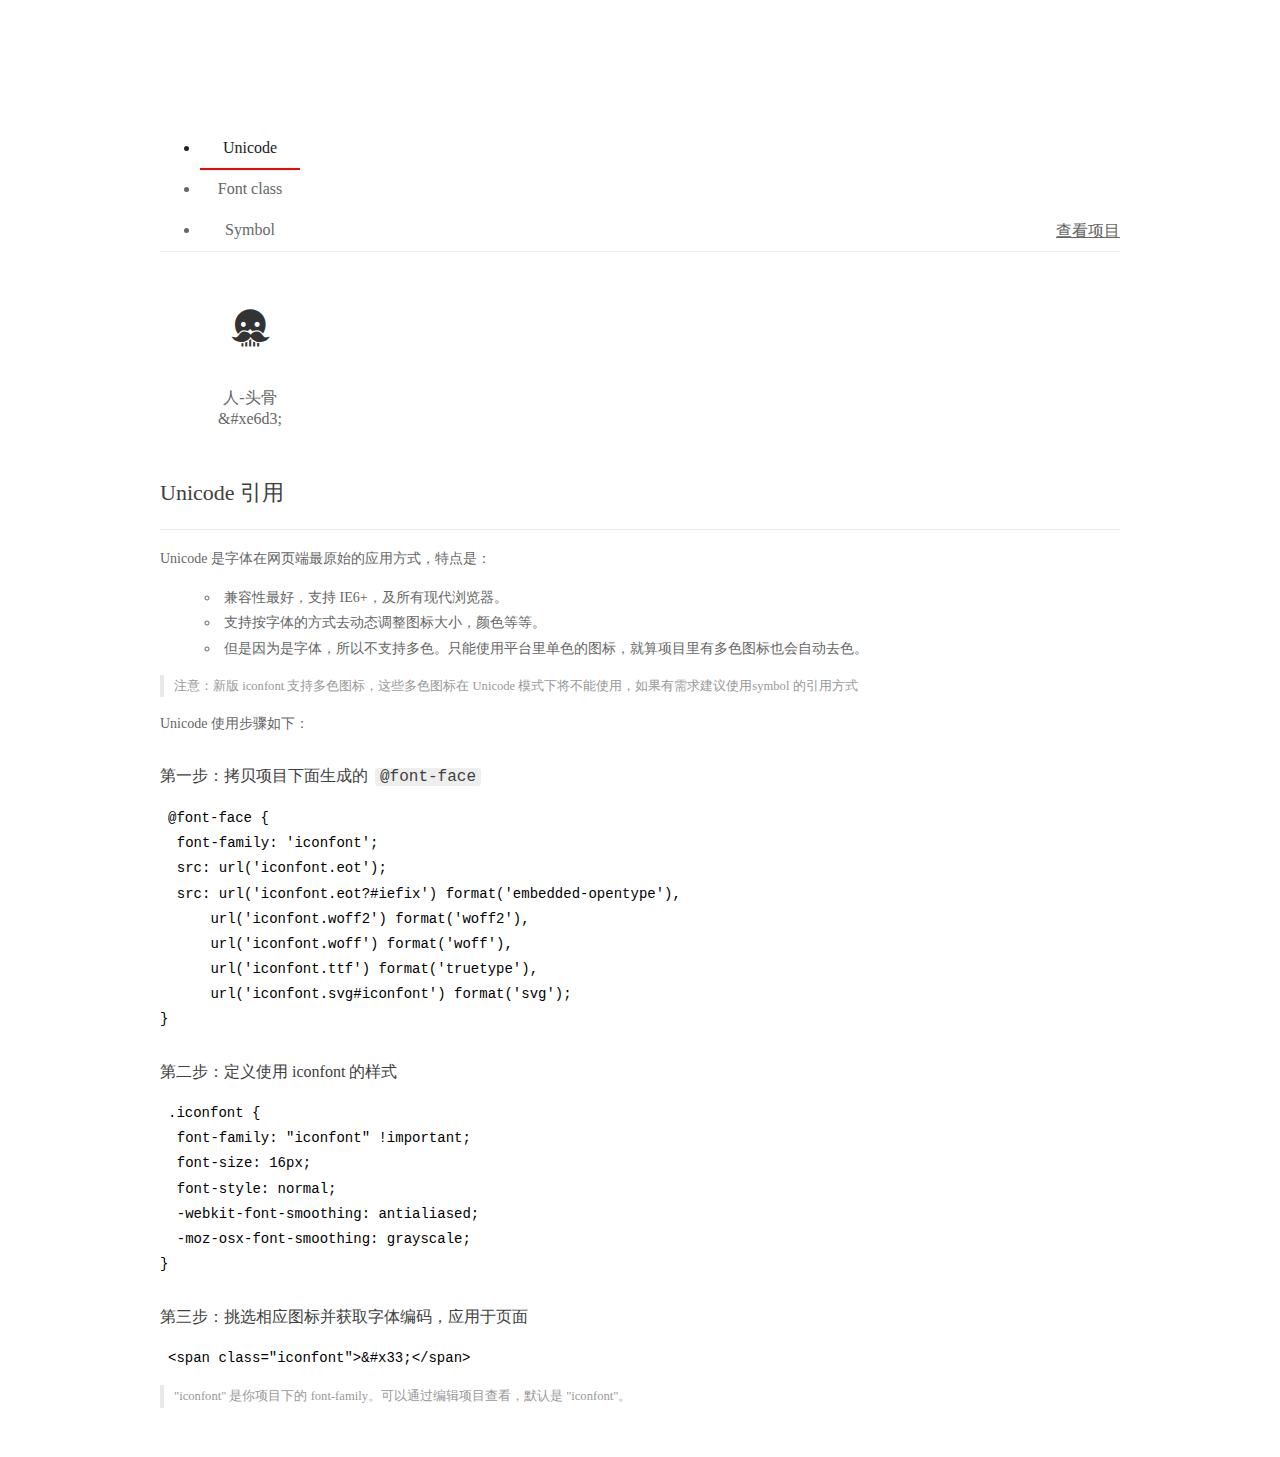
<file: font/demo_index.html>
<!DOCTYPE html>
<html>
<head>
  <meta charset="utf-8"/>
  <title>IconFont Demo</title>
  <link rel="shortcut icon" href="https://gtms04.alicdn.com/tps/i4/TB1_oz6GVXXXXaFXpXXJDFnIXXX-64-64.ico" type="image/x-icon"/>
  <link rel="stylesheet" href="https://g.alicdn.com/thx/cube/1.3.2/cube.min.css">
  <link rel="stylesheet" href="demo.css">
  <link rel="stylesheet" href="iconfont.css">
  <script src="iconfont.js"></script>
  <!-- jQuery -->
  <script src="https://a1.alicdn.com/oss/uploads/2018/12/26/7bfddb60-08e8-11e9-9b04-53e73bb6408b.js"></script>
  <!-- 代码高亮 -->
  <script src="https://a1.alicdn.com/oss/uploads/2018/12/26/a3f714d0-08e6-11e9-8a15-ebf944d7534c.js"></script>
</head>
<body>
  <div class="main">
    <h1 class="logo"><a href="https://www.iconfont.cn/" title="iconfont 首页" target="_blank">&#xe86b;</a></h1>
    <div class="nav-tabs">
      <ul id="tabs" class="dib-box">
        <li class="dib active"><span>Unicode</span></li>
        <li class="dib"><span>Font class</span></li>
        <li class="dib"><span>Symbol</span></li>
      </ul>
      
      <a href="https://www.iconfont.cn/manage/index?manage_type=myprojects&projectId=1114681" target="_blank" class="nav-more">查看项目</a>
      
    </div>
    <div class="tab-container">
      <div class="content unicode" style="display: block;">
          <ul class="icon_lists dib-box">
          
            <li class="dib">
              <span class="icon iconfont">&#xe6d3;</span>
                <div class="name">人-头骨</div>
                <div class="code-name">&amp;#xe6d3;</div>
              </li>
          
          </ul>
          <div class="article markdown">
          <h2 id="unicode-">Unicode 引用</h2>
          <hr>

          <p>Unicode 是字体在网页端最原始的应用方式，特点是：</p>
          <ul>
            <li>兼容性最好，支持 IE6+，及所有现代浏览器。</li>
            <li>支持按字体的方式去动态调整图标大小，颜色等等。</li>
            <li>但是因为是字体，所以不支持多色。只能使用平台里单色的图标，就算项目里有多色图标也会自动去色。</li>
          </ul>
          <blockquote>
            <p>注意：新版 iconfont 支持多色图标，这些多色图标在 Unicode 模式下将不能使用，如果有需求建议使用symbol 的引用方式</p>
          </blockquote>
          <p>Unicode 使用步骤如下：</p>
          <h3 id="-font-face">第一步：拷贝项目下面生成的 <code>@font-face</code></h3>
<pre><code class="language-css"
>@font-face {
  font-family: 'iconfont';
  src: url('iconfont.eot');
  src: url('iconfont.eot?#iefix') format('embedded-opentype'),
      url('iconfont.woff2') format('woff2'),
      url('iconfont.woff') format('woff'),
      url('iconfont.ttf') format('truetype'),
      url('iconfont.svg#iconfont') format('svg');
}
</code></pre>
          <h3 id="-iconfont-">第二步：定义使用 iconfont 的样式</h3>
<pre><code class="language-css"
>.iconfont {
  font-family: "iconfont" !important;
  font-size: 16px;
  font-style: normal;
  -webkit-font-smoothing: antialiased;
  -moz-osx-font-smoothing: grayscale;
}
</code></pre>
          <h3 id="-">第三步：挑选相应图标并获取字体编码，应用于页面</h3>
<pre>
<code class="language-html"
>&lt;span class="iconfont"&gt;&amp;#x33;&lt;/span&gt;
</code></pre>
          <blockquote>
            <p>"iconfont" 是你项目下的 font-family。可以通过编辑项目查看，默认是 "iconfont"。</p>
          </blockquote>
          </div>
      </div>
      <div class="content font-class">
        <ul class="icon_lists dib-box">
          
          <li class="dib">
            <span class="icon iconfont icon-ren-tougu"></span>
            <div class="name">
              人-头骨
            </div>
            <div class="code-name">.icon-ren-tougu
            </div>
          </li>
          
        </ul>
        <div class="article markdown">
        <h2 id="font-class-">font-class 引用</h2>
        <hr>

        <p>font-class 是 Unicode 使用方式的一种变种，主要是解决 Unicode 书写不直观，语意不明确的问题。</p>
        <p>与 Unicode 使用方式相比，具有如下特点：</p>
        <ul>
          <li>兼容性良好，支持 IE8+，及所有现代浏览器。</li>
          <li>相比于 Unicode 语意明确，书写更直观。可以很容易分辨这个 icon 是什么。</li>
          <li>因为使用 class 来定义图标，所以当要替换图标时，只需要修改 class 里面的 Unicode 引用。</li>
          <li>不过因为本质上还是使用的字体，所以多色图标还是不支持的。</li>
        </ul>
        <p>使用步骤如下：</p>
        <h3 id="-fontclass-">第一步：引入项目下面生成的 fontclass 代码：</h3>
<pre><code class="language-html">&lt;link rel="stylesheet" href="./iconfont.css"&gt;
</code></pre>
        <h3 id="-">第二步：挑选相应图标并获取类名，应用于页面：</h3>
<pre><code class="language-html">&lt;span class="iconfont icon-xxx"&gt;&lt;/span&gt;
</code></pre>
        <blockquote>
          <p>"
            iconfont" 是你项目下的 font-family。可以通过编辑项目查看，默认是 "iconfont"。</p>
        </blockquote>
      </div>
      </div>
      <div class="content symbol">
          <ul class="icon_lists dib-box">
          
            <li class="dib">
                <svg class="icon svg-icon" aria-hidden="true">
                  <use xlink:href="#icon-ren-tougu"></use>
                </svg>
                <div class="name">人-头骨</div>
                <div class="code-name">#icon-ren-tougu</div>
            </li>
          
          </ul>
          <div class="article markdown">
          <h2 id="symbol-">Symbol 引用</h2>
          <hr>

          <p>这是一种全新的使用方式，应该说这才是未来的主流，也是平台目前推荐的用法。相关介绍可以参考这篇<a href="">文章</a>
            这种用法其实是做了一个 SVG 的集合，与另外两种相比具有如下特点：</p>
          <ul>
            <li>支持多色图标了，不再受单色限制。</li>
            <li>通过一些技巧，支持像字体那样，通过 <code>font-size</code>, <code>color</code> 来调整样式。</li>
            <li>兼容性较差，支持 IE9+，及现代浏览器。</li>
            <li>浏览器渲染 SVG 的性能一般，还不如 png。</li>
          </ul>
          <p>使用步骤如下：</p>
          <h3 id="-symbol-">第一步：引入项目下面生成的 symbol 代码：</h3>
<pre><code class="language-html">&lt;script src="./iconfont.js"&gt;&lt;/script&gt;
</code></pre>
          <h3 id="-css-">第二步：加入通用 CSS 代码（引入一次就行）：</h3>
<pre><code class="language-html">&lt;style&gt;
.icon {
  width: 1em;
  height: 1em;
  vertical-align: -0.15em;
  fill: currentColor;
  overflow: hidden;
}
&lt;/style&gt;
</code></pre>
          <h3 id="-">第三步：挑选相应图标并获取类名，应用于页面：</h3>
<pre><code class="language-html">&lt;svg class="icon" aria-hidden="true"&gt;
  &lt;use xlink:href="#icon-xxx"&gt;&lt;/use&gt;
&lt;/svg&gt;
</code></pre>
          </div>
      </div>

    </div>
  </div>
  <script>
  $(document).ready(function () {
      $('.tab-container .content:first').show()

      $('#tabs li').click(function (e) {
        var tabContent = $('.tab-container .content')
        var index = $(this).index()

        if ($(this).hasClass('active')) {
          return
        } else {
          $('#tabs li').removeClass('active')
          $(this).addClass('active')

          tabContent.hide().eq(index).fadeIn()
        }
      })
    })
  </script>
</body>
</html>
</file>
<file: css/index.css>
body,p,dl,dd,ul,ol,li,div,h1,h2,h3,h4,h5,h6,form,input,table,tr,td{
	margin:0;
	padding:0;
}
body{
    font-family: "微软雅黑",Arial;
	box-sizing: border-box;
	background: #e25a59;
}
ul,ol{
	list-style:none;
}
img{
	border: 0;
}
a{
	text-decoration: none;
}


@media screen and (max-width :900px){
	.report {
		flex-direction: column;
	}
	.report .one {
		width: 450px;
		width: 100% !important;
		margin: 0 !important;
	}
	.report .two {
		width: 450px;
		width: 100% !important;
		margin: 0 !important;
	}
	.report .three {
		width: 450px;
		width: 100% !important;
		margin: 0 !important;
	}
	.report .four {
		width: 450px;
		width: 100% !important;
		margin: 0 !important;
	}
	.table_list{
		/* display: none; */
		width: 0!important;
	}
	.table_right {
		width: 100%!important;
		left: 0!important;
	}
	.histogram{
		width: 450px;
		flex-direction: column;
	}
	.bar{
		width: 100% !important;
		margin: 0 !important;
	}
	.graph{
		width: 100% !important;
		margin: 0 !important;
	}
	.demo{
		width: 100%;
		flex-direction: column;
	}
	.first{
		width: 100% !important;
		margin: 0 !important;
	}
	.second{
		width: 100% !important;
		margin: 0 !important;
	}
	.third{
		width: 100% !important;
		margin: 0 !important;
	}
	.boxes{
		width: 100%;
		flex-direction: column;
	}
	.weekly{
		width: 100% !important;
		margin: 0 !important;
	}
	.users{
		width: 100% !important;
		margin: 0 !important;
	}
	.ToDo{
		width: 100% !important;
		margin: 0 !important;
	}
	.enclose{
		width: 100%;
		flex-direction: column;
	}
	.disk{
		width: 100% !important;
		margin: 0 !important;
	}
	.dik{
		width: 100% !important;
		margin: 0 !important;
	}
	.memory{
		width: 100% !important;
		margin: 0 !important;
	}
	.cpu{
		width: 100% !important;
		margin: 0 !important;
	}
	.memo{
		width: 100% !important;
		margin: 0 !important;
	}
	.percent{
		width: 100% !important;
		margin: 0 !important;
	}
	.enclos{
		width: 100%;
		flex-direction: column;
	}
	.user{
		width: 100% !important;
		margin: 0 !important;
		justify-content: center;
	}
	.comment{
		width: 100% !important;
		margin: 0 !important;
		justify-content: center;
	}
	.orders{
		width: 100% !important;
		margin: 0 !important;
		justify-content: center;
	}
	.products{
		width: 100% !important;
		margin: 0 !important;
		justify-content: center;
	}
	.messages{
		width: 100% !important;
		margin: 0 !important;
		justify-content: center;
	}
	.calendar{
		width: 100% !important;
		margin: 0 !important;
		justify-content: center;
	}
}
/* start header */
.head{
	background: #000000;
	height:50px;
	display: flex;
	justify-content: space-between;
	position: fixed;
	width:100%;
	z-index: 100;
}

.head_left{
	margin-left: 36px;
}
.head_left span{
	display: block;
	color:#ffffff;
	padding-top: 5px;
	font-size: 30px;
}
.head_right{
	display: flex;
}
.head_right i{
	color:#ffffff;
	padding-right: 55px;
	padding-top: 15px;
}
.rightdiv{
	display: flex;
}
.rightdiv i{
	color:#ffffff;
	padding-right: 8px;
	padding-top: 15px;
} 
.rightdiv span{
	display: block;
	color:#ffffff;
	padding-right: 45px;
	padding-top: 15px;
}
/* end header */
/* start list */
.center{
	display: flex;
	padding-top: 50px;
}
.table_list{
	background: #1c2b36;
	height:1668px;
	width:15%;
	position: fixed;
}
.one {
	width: 30%;
	background: #8674a6;
	height:120px; 
	margin:30px 20px;
}
.ecg{
	display: flex;
	justify-content: space-between;
}
#tit{
	padding-top: 10px;
	padding-left: 10px;
	width:65px;
	height:60px;
}
#tit img{
	width:100%;
	height:100%;
}
.number{
	display: flex;
	padding-right: 10px;
	padding-top: 14px;
}
.number span{
	display: block;
	color:#fff;
	font-size: 30px;
}

.number_txt p{
	color:#fff;
	font-size:14px;
}
.shade{
	background: #19ffff;
	height:40px;
	width:120px;
	margin-top: 3px;
	text-align: center;
}
.shade span a{
	line-height:40px;
	color:#fff;
	font-size: 14px;
}
.two {
	width: 30%;
	background: #43b5ad;
	height:120px;
	margin:30px 20px;
	height:120px; 
	margin:30px 20px;
}
.ecg{
	display: flex;
	justify-content: space-between;
}
.three {
	width: 30%;
	background: #578ebe;
	height:120px; 
	margin:30px 20px;
}
.four {
	width: 30%;
	background: #deb948;
	height:120px; 
	margin:30px 20px;
}

.list{
	height:50px;
	line-height: 50px;
}
.list a{
	color:#ffffff;
	font-size: 15px;
	display: inline-block;
	/* padding-top: 18px; */
	padding-left: 10px;
	display: flex;
}
.list span{
	display: block;
	padding-left: 8px;
}
.table_right{
	width:85%;
	background: #888888;
	position: relative;
	left: 15%;
}
.top{
	width:100%;
	height:50px;
	background: #f7f7f7;
	color:#888888;
	padding:15px 0 0 18px;
	position: fixed;
	z-index: 100;
	display: flex;
}
.top i{
    padding-right:8px;
}
.top span a{
    color:#888888;
}

.center_box{
	width:100%;
	display: flex;
	flex-direction: column;
}
.report{
	width:100%;
	display: flex;
	margin-top: 50px;
}

.histogram{
	width:100%;
	display: flex;
}
.bar{
	width:65%;
	background: #578ebe;
	height:302px;
	margin-left: 20px;
	margin-right: 40px;
}
.graph{
	width:30%;
	background: #43b5ad;
	height:302px;
}
.demo{
	display: flex;
}
.first{
	width:41%;
	background: #578ebe;
	height:320px;
	margin:30px 20px;
}
.second{
	width:20%;
	height:320px;
	margin: 30px 0 30px 46px;
}
.third{
	width:30%;
	background: #deb948;
	height:320px;
	margin:30px 0 30px 40px;
}
.boxes{
	display: flex;
}
.weekly{
	width:32%;
	background: #c8e9e7;
	height:330px;
	margin-left: 20px;
	margin-right: 13px;
}
.users{
	width:31%;
	background: #deb948;
	height:318px;
	margin-left: 20px;
	margin-right: 20px;
}
.ToDo{
	width:30%;
	background: #e25a59;
	height:330px;
	margin-left: 20px;
	margin-right: 20px;
}
.enclose{
	display: flex;
}
.disk{
	width:15%;
	background: #deb948;
	height:200px;
	margin-left: 20px;
	margin-top: 30px;
}
.disk_top{
	height:30px;
	background: #e5c76d;
	text-align: center;
}
.disk_top span{
	display: block;
	color:#fff;
	text-align: center;
	line-height: 30px;
}
.disk_img{
	margin:10px 0;
	text-align: center;
}
.disk_bottom{
	height:30px;
	background: #c7a641;
	display: flex;
	justify-content: center;
}
.dik{
	width:15%;
	background: #43b5ad;
	height:200px;
	margin-left: 20px;
	margin-top: 30px;
}
.memory{
	width:15%;
	background: #e25a59;
	height:200px;
	margin-left: 20px;
	margin-top: 30px;
}
.cpu{
	width:15%;
	background: #8674a6;
	height:200px;
	margin-left: 20px;
	margin-top: 30px;
}
.memo{
	width:15%;
	background: #578ebe;
	height:200px;
	margin-left: 20px;
	margin-top: 30px;
}
.memor{
	width:15%;
	background: #578ebe;
	height:200px;
	margin-left: 20px;
	margin-top: 30px;
}
.percent{
	width:15%;
	background: #43b5ad;
	height:200px;
	margin-left: 20px;
	margin-top: 30px;
}
.enclos{
	display: flex;
	margin-bottom: 50px;
}
.user{
	width:15%;
	background: #deb948;
	height:146px;
	margin-left: 20px;
	margin-top: 30px;
	display: flex;
}
.user img{
	margin-left: 33px;
	margin-top: 30px;
}
.first_row{
	color:#fff;
	font-size: 15px;
	margin-left: 12px;
	margin-top: 120px;
}
.third_row{
	color:#fff;
	font-size: 15px;
	margin-left: 16px;
	margin-top: 80px;
}
.comment{
	width:15%;
	background: #e25a59;
	height:146px;
	margin-left: 20px;
	margin-top: 30px;
	display: flex;
}
.comment img{
	margin-top: 30px;
}
.orders{
	width:15%;
	background: #578ebe;
	height:146px;
	margin-left: 20px;
	margin-top: 30px;
	display: flex;
}
.orders img{
	margin-left: 20px;
	margin-top: 30px;
}
.products{
	width:15%;
	background: #43b5ad;
	height:146px;
	margin-left: 20px;
	margin-top: 30px;
	display: flex;
}
.products img{
	margin-left: 10px;
	margin-top: 30px;
}
.messages{
	width:15%;
	background: #8674a6;
	height:146px;
	margin-left: 20px;
	margin-top: 30px;
	display: flex;
}
.messages img {
	margin-top: 30px;
}
.calendar{
	width:15%;
	background: #222222;
	height:146px;
	margin-left: 20px;
	margin-top: 30px;
	display: flex;
}
.calendar img{
	margin-left: 20px;
	margin-top: 30px;
}
.footer{
	position: fixed;
	left: 0;
	bottom: 0;
	z-index: 100;
	background: #1c2b36;
	height:44px;
	width:100%;
}
.footer p{
	color:#fff;
	padding-top: 15px;
	padding-left: 20px;
}

.footer a{
	color:#646464;
}

/* end list */
</file>
<file: css/iconfont.css>
@font-face {font-family: "iconfont";
  src: url('iconfont.eot?t=1553787837061'); /* IE9 */
  src: url('iconfont.eot?t=1553787837061#iefix') format('embedded-opentype'), /* IE6-IE8 */
  url('[data-uri]') format('woff2'),
  url('iconfont.woff?t=1553787837061') format('woff'),
  url('iconfont.ttf?t=1553787837061') format('truetype'), /* chrome, firefox, opera, Safari, Android, iOS 4.2+ */
  url('iconfont.svg?t=1553787837061#iconfont') format('svg'); /* iOS 4.1- */
}

.iconfont {
  font-family: "iconfont" !important;
  font-size: 16px;
  font-style: normal;
  -webkit-font-smoothing: antialiased;
  -moz-osx-font-smoothing: grayscale;
}

.icon-tasks:before {
  content: "\e7b4";
}

.icon-naoling:before {
  content: "\e632";
}

.icon-newdocumentdashboard:before {
  content: "\e791";
}

.icon-wujiaoxing:before {
  content: "\e63a";
}

.icon-icon-collect:before {
  content: "\e611";
}

.icon-wenjianjia:before {
  content: "\e6be";
}

.icon-line-dataTables:before {
  content: "\e606";
}

.icon-A:before {
  content: "\e66d";
}

.icon-echarts_charts:before {
  content: "\e753";
}

.icon-suozi:before {
  content: "\e60e";
}

.icon-gallery:before {
  content: "\e612";
}

.icon-dashboard:before {
  content: "\e68c";
}

.icon-ui-:before {
  content: "\e85b";
}

.icon-huabanfuben:before {
  content: "\e60f";
}

.icon-wenjianjia1:before {
  content: "\e62a";
}

.icon-fangzi:before {
  content: "\e600";
}

.icon-rili:before {
  content: "\e719";
}

.icon-youxiang:before {
  content: "\e618";
}
</file>
<file: font/iconfont.css>
@font-face {font-family: "iconfont";
  src: url('iconfont.eot?t=1553788067931'); /* IE9 */
  src: url('iconfont.eot?t=1553788067931#iefix') format('embedded-opentype'), /* IE6-IE8 */
  url('[data-uri]') format('woff2'),
  url('iconfont.woff?t=1553788067931') format('woff'),
  url('iconfont.ttf?t=1553788067931') format('truetype'), /* chrome, firefox, opera, Safari, Android, iOS 4.2+ */
  url('iconfont.svg?t=1553788067931#iconfont') format('svg'); /* iOS 4.1- */
}

.iconfont {
  font-family: "iconfont" !important;
  font-size: 16px;
  font-style: normal;
  -webkit-font-smoothing: antialiased;
  -moz-osx-font-smoothing: grayscale;
}

.icon-ren-tougu:before {
  content: "\e6d3";
}
</file>
<file: css/gallery.css>
body,p,dl,dd,ul,ol,li,div,h1,h2,h3,h4,h5,h6,form,input,table,tr,td{
	margin:0;
	padding:0;
}
body{
    font-family: "微软雅黑",Arial;
	box-sizing: border-box;
	background: #ffffff;
}
ul,ol{
	list-style:none;
}
img{
	border: 0;
}
a{
	text-decoration: none;
}
@media screen and (max-width :900px){
    .waterfall{
        margin-left:0!important;
        left:0;
    }
	#falls{
        flex-direction: column;
        margin:0;
        left:0;
    }
    .gallery{
        left:0;
        margin:0;
    }
    .table_list{
		/* display: none; */
		width: 0!important;
	}
	.table_right {
		width: 100%!important;
		left: 0!important;
	}
}
/* start header */
.head{
	background: #000000;
	height:50px;
	display: flex;
	justify-content: space-between;
	position: fixed;
	width:100%;
	z-index: 100;
}

.head_left{
    margin-left: 36px;
}
.head_left span{
	display: block;
	color:#ffffff;
	padding-top: 5px;
	font-size: 30px;
}
.head_right{
	display: flex;
}
.head_right i{
    color:#ffffff;
    padding-right: 55px;
    padding-top: 15px;

}
.rightdiv{
	display: flex;
}
.rightdiv i{
    color:#ffffff;
    padding-right: 8px;
    padding-top: 15px;
}
.rightdiv span{
    display: block;
    color:#ffffff;
    padding-right: 45px;
    padding-top: 15px;
}
/* end header */
/* start list */
.center{
	display: flex;
	padding-top: 50px;
}
.table_list{
	background: #1c2b36;
	height:100%;
	width:15%;
	position: fixed;
}

.list{
    height:50px;
    line-height: 50px;
}
.list a{
	color:#ffffff;
	font-size: 15px;
	display: inline-block;
	/* padding-top: 18px; */
	padding-left: 10px;
	display: flex;
}
.list span{
	display: block;
	padding-left: 8px;
}
.table_right{
	width:100%;
	position: absolute;
	left:15%;
}
.top{
	width:100%;
    height:50px;
    line-height: 50px;
	background: #f7f7f7;
	color:#888888;
	padding:0 0 0 18px;
	position: fixed;
    z-index: 100;
    display: flex;
}
.top i{
    padding-right:8px;
}
.top span a{
    color:#888888;
}
.waterfall{
    width:85%;
    height:100%;
    margin-top: 80px;
    margin-left: 15%;
    z-index: 80;
    left:15%;
}
.gallery{
    width:96%;
    height:36px;
    background: #578EBE;
    margin:0 30px 0 30px;
    display: flex;
}
.gallery_img{
    line-height: 36px;
    color:#ffffff;
    padding-right: 10px;
    padding-left: 10px;
    border-right:1px solid #ffffff; 
}
.txt_left span{
    display: block;
    color:#ffffff;
    line-height: 36px;
    margin-left: 10px;
}
.gallery_txt{
    width:100%;
    display: flex;
    justify-content: space-between;
}
.txt_right{
    line-height: 36px;  
}
#falls{
    width:81.4%;
    height:100%;
    border: 2px solid #578EBE;
    margin:0 30px 30px 30px;
    position: absolute;
    background: #646464;
}
/* end list */
.footer{
	position: fixed;
	left: 0;
	bottom: 0;
    z-index: 100;
    background: #1c2b36;
    height:44px;
    width:100%;
}
.footer p{
    color:#fff;
    padding-top: 15px;
    padding-left: 20px;
}
.footer a{
    color:#646464;
}
/* end list */
</file>
<file: css/Typography.css>
body,p,dl,dd,ul,ol,li,div,h1,h2,h3,h4,h5,h6,form,input,table,tr,td{
	margin:0;
	padding:0;
}
body{
    font-family: "微软雅黑",Arial;
	box-sizing: border-box;
	background: #ffffff;
}
ul,ol{
	list-style:none;
}
img{
	border: 0;
}
a{
	text-decoration: none;
}
@media screen and (max-width :900px){
    .table_list{
		display: none;
		width: 0!important;
	}
	.table_right {
		width: 100%!important;
		left: 0!important;
	}
	.box_element{
        flex-direction: column;
        left:0;
        margin-left:0!important;
        width: 100% !important;
    }
    .box_left{
        /* width: 450px; */
		width: 100% !important;
		margin: 0 !important;
    }
    .box_txt{
        flex-direction: column;
    }
    .paragraph{
        flex-direction: column;
        width: 450px;
		width: 100% !important;
		margin: 0 !important;
    }
    .paragraph_first{
        /* width: 450px; */
		width: 100% !important;
		margin: 0 !important;
    }
    .paragraph_second{
        /* width: 450px; */
		width: 100% !important;
		margin: 0 !important;
    }
    .paragraph_third{
        /* width: 450px; */
		width: 100% !important;
		margin: 0 !important;
    }
    .rhesis{
        flex-direction: column;
        width: 450px;
		width: 100% !important;
		margin: 0 !important;
    }
    .rhesis_left{
        width: 100% !important;
		margin: 0 !important;
    }
    .rhesis_right{
        width: 100% !important;
		margin: 0 !important;
    }
    .text{
        flex-direction: column;
        width: 450px;
		width: 100% !important;
		margin: 0 !important;
    }
    .text_left{
        width: 100% !important;
		margin: 0 !important;
    }
    .text_right{
        width: 100% !important;
		margin: 0 !important;
    }
    .bottom_text{
        flex-direction: column;
    }
    .box_right{
        flex-direction: column;
        width: 650px;
		width: 100% !important;
		margin: 0 !important;
    }
    .right_first{
        /* flex-direction: column; */
        width: 650px;
		width: 100% !important;
		/* margin: 0 !important; */
    }
    .first_head{
        width: 100% !important;
		margin: 0 !important;
    }
}
/* start header */
.head{
	background: #000000;
	height:50px;
	display: flex;
	justify-content: space-between;
	position: fixed;
	width:100%;
	z-index: 100;
}

.head_left{
    margin-left: 36px;
}
.head_left span{
	display: block;
	color:#ffffff;
	padding-top: 5px;
	font-size: 30px;
}
.head_right{
	display: flex;
}
.head_right i{
    color:#ffffff;
    padding-right: 55px;
    padding-top: 15px;

}
.rightdiv{
	display: flex;
}
.rightdiv i{
    color:#ffffff;
    padding-right: 8px;
    padding-top: 15px;
}
.rightdiv span{
    display: block;
    color:#ffffff;
    padding-right: 45px;
    padding-top: 15px;
}
/* end header */
/* start list */
.center{
	padding-top: 50px;
}
.table_list{
	background: #1c2b36;
	height:100%;
	width:15%;
    position: fixed;
    /* z-index: 100; */
}

.list{
    height:50px;
    line-height: 50px;
}
.list a{
	color:#ffffff;
	font-size: 15px;
	display: inline-block;
	/* padding-top: 18px; */
	padding-left: 10px;
	display: flex;
}
.list span{
	display: block;
	padding-left: 8px;
}
.table_right{
	/* width:100%; */
	position: relative;
	left:15%;
}
.top{
	width:100%;
    height:50px;
    line-height: 50px;
	background: #f7f7f7;
	color:#888888;
	padding:0 0 0 18px;
	position: fixed;
    z-index: 100;
    display: flex;
}
.top i{
    padding-right:8px;
}
.top span a{
    color:#888888;
}
.box_element{
    width:81%;
    height:100%;;
    margin-top: 90px;
    display: flex;
    margin-right: 2%;
    margin-left: 17%;
}
.box_left{
    width:68%;
    height:100%;
    /* background: aqua; */
    border:2px solid #578ebe;
}
.left_top{
    width:100%;
    display: flex;
    height:37px;
    background: #578ebe;
}
.top_img{
    width:4%;
    display: flex;
    justify-content: center;
    align-items: center;
    border-right:1px solid #ffffff;
}
.top_txt span{
    display: block;
    color:#ffffff;
    font-size: 16px;
    line-height: 37px;
    padding-left: 10px;
}
.box_txt{
    height:100%;
    display: flex;
    border-bottom: 1px solid gray;
}
.box_txt p{
    font-size: 24px;
    color:#b39999;
    padding-top: 28px;
    padding-left: 10px;
}
.box_txt span{
    font-size: 32px;
    color:#333333;
}
.paragraph{
    display: flex;
    width:100%;
    /* height:100%; */
    margin-top: 32px;
}
.paragraph_first{
    width:32%;
    height:100%;
    margin-right: 26px;
}
.paragraph_first h6{
    font-size: 16px;
    color:#000000;
    font-weight: 600;
    padding-bottom: 12px;
    line-height: 27px;
}
.paragraph_first p{
    font-size: 11px;
    color:#000000;
    line-height: 20px;
    padding-bottom: 20px;
    padding-left: 20px;
}
.paragraph_second{
    width:32%;
    height:100%;
    margin-right: 26px;
}
.paragraph_second h6{
    font-size: 16px;
    color:#000000;
    font-weight: 600;
    padding-bottom: 12px;
    line-height: 27px;
}
.paragraph_second p{
    font-size: 11px;
    color:#000000;
    line-height: 20px;
    padding-bottom: 20px;
    padding-left: 20px;
}
.paragraph_third{
    width:30%;
    height:100%;
    background: #f5f5f5;
    border:1px solid gray;
}
.paragraph_third h1{
    padding-top: 34px;
    font-weight: 100;
}
.paragraph_third h6{
    padding-bottom: 34px;
}
.paragraph_third h1,h2,h3,h4,h5,h6{
    padding-left: 20px;
    padding-top: 10px;
}
.rhesis{
    display: flex;
    width:100%;
}
.rhesis_left{
    width:48%;
    margin-right: 20px;
}
.rhesis_left b{
    display: block;
    font-size: 16px;
    padding-top: 17px;
    padding-left: 12px;
}
.rhesis_left h6{
    font-size: 16px;
    font-weight: 100;
}
.rhesis_left span{
    display: block;
    font-size: 18px;
    line-height: 23px;
    padding-left: 42px;
}
.rhesis_left p{
    font-size: 12px;
    color:#999999;
    padding-left: 40px;
}
.rhesis_right{
    width:48%;
}
.rhesis_right b{
    display: block;
    font-size: 16px;
    padding-top: 17px;
    padding-left: 12px;
}
.rhesis_right h6{
    font-size: 16px;
    font-weight: 100;
}
.rhesis_right span{
    display: block;
    font-size: 18px;
    line-height: 23px;
    padding-left: 42px;
}
.rhesis_right p{
    font-size: 12px;
    color:#999999;
    padding-left: 275px;
}
.text{
    display: flex;
    width:100%;
}
.text_left{
    width:48%;
    margin-right: 20px;
    padding-top: 32px;
}
.text_left h6{
    font-size: 15px;
}
.text_left p{
    padding-left: 20px;
    font-size: 14px;
    line-height: 20px;
}
.text_right{
    width:48%;
    padding-top: 32px;
}
.text_right h6{
    font-size: 15px;
}
.text_right p{
    padding-left: 20px;
    font-size: 14px;
    line-height: 20px;
}
.bottom_text{
    width: 96%;
    margin-left: 2%;
    border:1px solid gray;
    margin-bottom: 70px;
    margin-top: 30px;
    background: #f5f5f5;
}
.bottom_text p{
    font-size: 14px;
    line-height: 20px;
    color:gray;
    padding:22px;
}
.box_right{
    width:28%;
    margin-left: 2%;
    height:100%;
}
.right_first{
    border:2px solid #578ebe;
    height:100%;
    margin-bottom: 28px;
}
.first_top{
    height:35px;
    width:100%;
    background: #578ebe;
    display: flex;
}
.first_txt{
    list-style:inside;
    padding: 16px;
}
.first_text{
    list-style-type:decimal;
    padding: 16px;
    list-style-position:inside;
}
.first_txt li{
    font-size: 14px;
}
.top_left{
    width:10%;
    display: flex;
    justify-content: center;
    align-items: center;
    border-right:1px solid #ffffff;
    color:#ffffff;
}
.top_right span{
    display: block;
    font-size: 12px;
    color:#ffffff;
    line-height: 35px;
    padding-left: 10px;
}
.last_txt h6{
    font-size: 15px;
}
.last_txt p{
    padding-left: 20px;
    padding-right: 20px;
}
.last_txt h6:nth-of-type(1){
    padding-top: 28px;
}
.last_txt p:nth-of-type(4){
    padding-bottom: 28px;
}
.first_txt li:nth-of-type(6){
    padding-left: 30px;
    list-style-type: circle;
}
.first_txt li:nth-of-type(7){
    padding-left: 30px;
    list-style-type: circle;
}
.first_txt li:nth-of-type(8){
    padding-left: 30px;
    list-style-type: circle;
}
.first_txt li:nth-of-type(9){
    padding-left: 30px;
    list-style-type: circle;
}
/* end list */
.footer{
	position: fixed;
	left: 0;
	bottom: 0;
    z-index: 100;
    background: #1c2b36;
    height:44px;
    width:100%;
}
.footer p{
    color:#fff;
    padding-top: 15px;
    padding-left: 20px;
}
.footer a{
    color:#646464;
}
</file>
<file: css/widgets.css>
body,p,dl,dd,ul,ol,li,div,h1,h2,h3,h4,h5,h6,form,input,table,tr,td{
	margin:0;
	padding:0;
}
body{
    font-family: "微软雅黑",Arial;
	box-sizing: border-box;
	background: #ffffff;
}
ul,ol{
	list-style:none;
}
img{
	border: 0;
}
a{
	text-decoration: none;
}
@media screen and (max-width :900px){
    .table_list{
		display: none;
		width: 0!important;
	}
	.table_right {
		width: 100%!important;
		left: 0!important;
	}
	.section{
        flex-direction: column;
    }
    .section_first{
        width: 450px;
		width: 100% !important;
        margin: 0 !important;
        flex-direction: column;
    }
    .section_second{
        width: 450px;
        width: 100% !important;
        margin: 0 !important;
    }
    .section_third{
        width: 450px;
        width: 100% !important; 
        margin: 0 !important;
    }
    .section_second{
        /* flex-direction: column; */
        width: 450px;
		width: 100% !important;
        margin: 0 !important;
    }
    .section_third{
        width: 450px;
		width: 100% !important;
        margin: 0 !important;  
    }
    .sectio{
        flex-direction: column;
    }
    .dialog{
        flex-direction: column;
    }
    .dialog_first{
        width: 450px;
        width: 100% !important;
        margin: 0 !important;
    }
    .dialog_second{
        width: 450px;
        width: 100% !important;
        margin: 0 !important;
    }

}
/* start header */
.head{
	background: #000000;
	height:50px;
	display: flex;
	justify-content: space-between;
	position: fixed;
	width:100%;
	z-index: 100;
}

.head_left{
    margin-left: 36px;
}
.head_left span{
	display: block;
	color:#ffffff;
	padding-top: 5px;
	font-size: 30px;
}
.head_right{
	display: flex;
}
.head_right i{
    color:#ffffff;
    padding-right: 55px;
    padding-top: 15px;

}
.rightdiv{
	display: flex;
}
.rightdiv i{
    color:#ffffff;
    padding-right: 8px;
    padding-top: 15px;
}
.rightdiv span{
    display: block;
    color:#ffffff;
    padding-right: 45px;
    padding-top: 15px;
}
/* end header */
/* start list */
.center{
	padding-top: 50px;
}
.table_list{
	background: #1c2b36;
	height:1668px;
	width:15%;
	position: fixed;
}

.list{
    height:50px;
    line-height: 50px;
}
.list a{
	color:#ffffff;
	font-size: 15px;
	display: inline-block;
	/* padding-top: 18px; */
	padding-left: 10px;
	display: flex;
}
.list span{
	display: block;
	padding-left: 8px;
}
.table_right{
	/* width:100%; */
	position: relative;
	left:15%;
}
.top{
	width:100%;
    height:50px;
    line-height: 50px;
	background: #f7f7f7;
	color:#888888;
	padding:0 0 0 18px;
	position: fixed;
    z-index: 100;
    display: flex;
}
.top i{
    padding-right:8px;
}
.top span a{
    color:#888888;
}
.section{
    width:100%;
    height:100%;
    margin-top: 100px;
    display: flex;
}
.sectio{
    width:100%;
    height:100%;
    margin-top: 40px;
    display: flex;

}
.section_first{
    width:25%;
    height:100%;
    background: #ffffff;
    margin-left: 17%;
    border:1px solid #000000;
}
.first{
    display: flex;
    line-height: 36px;
    background: #222222;
}
.first_i{
    display: flex;
    justify-content: center;
    line-height: 36px;
    width:10%;
    color:#ffffff;
    border-right: 1px solid #ffffff;
}
.first_r{
    width:85%;
    display: flex;
    justify-content: space-between;
    color:#ffffff;
}
.first_txt{
    padding-left: 10px;
    font-size: 16px;
}
.listli{
    display: flex;
    line-height: 36px;
    border-bottom:1px solid gray;
}
.listli img{
    width:8%;
}
.listli span{
    display: block;
    display: flex;
    font-size: 12px;
    color:gray;
    padding-left: 15px;
}
.listli span p{
    padding-right: 10px;
    font-weight: 600;
}
.section_second{
    width:25%;
    height:100%;
    margin-left: 3%;
    border:1px solid #000000;
}
.second{
    display: flex;
    line-height: 36px;
    background: #222222;
}
.second_i{
    display: flex;
    justify-content: center;
    line-height: 36px;
    width:10%;
    color:#ffffff;
    border-right: 1px solid #ffffff;
}
.second_txt{
    padding-left: 10px;
    font-size: 16px;
}
.second_r{
    width:85%;
    display: flex;
    justify-content: space-between;
    color:#ffffff;
}
.second_list ul{
    height:74.5px;
    display: flex;
    align-items: center;
}
.second_list ul li img{
    border-radius: 50%;
    padding: 0 16px 0 16px;
}
.section_third{
    width:25%;
    height:100%;
    background: yellow;
    margin-left: 3%;
}
.list_txt span{
    display: block;
    font-size: 10px;
    color:#ffffff;
}
.third{
    display: flex;
    line-height: 36px;
    background: #222222;
}
.third_i{
    display: flex;
    justify-content: center;
    line-height: 36px;
    width:10%;
    color:#ffffff;
    border-right: 1px solid #ffffff;
}
.third_i img{
    width:30%;
    line-height: 36px;
}
.third_r{
    width:85%;
    display: flex;
    justify-content: space-between;
    color:#ffffff;
}
.third_txt{
    padding-left: 10px;
    font-size: 16px;
}
.second_lis ul{
    display: flex;
    justify-content: space-between;
    height:74.5px;
    align-items: center;
    padding:0 10px 0 10px;
}

.dialog{
    display: flex;
    width:100%;
    height:100%;
    margin-top: 40px;
}
.dialog_first{
    width:38%;
    height:100%;
    margin-left: 17%;
}
.dialo{
    display: flex;
    line-height:37px;
    background: #000000;
}
.dialog_i{
    color: #ffffff;
    border-right:1px solid #ffffff;
    width:8%;
    display: flex;
    justify-content: center;
}

.dialog_r{
    width:100%;
    display: flex;
    justify-content: space-between;
    color: #ffffff;
}
.dialog_txt{
    padding-left: 10px;
}
.ull{
    display: flex;
    align-items: center;
}
.left_ul{
    width:37%;
}
.left_ul li{
    font-size: 10px;
    color:#ffffff;
}
.left_ul span{
    display: block;
    font-size: 10px;
    color:#ffffff;
}
.left_ul img{
    border-radius: 50%;
}
.right_ul{
    width:63%;
    display: flex;
    justify-content: space-between;
    align-items: center;
}
.right_ul span{
    display: block;
    color: #ffffff;
    font-size: 10px;
}
.dialog_second{
    width:38%;
    height:100%;
    margin-left: 40px;
}
/* end list */
.footer{
	position: fixed;
	left: 0;
	bottom: 0;
    z-index: 100;
    background: #1c2b36;
    height:44px;
    width:100%;
}
.footer p{
    color:#fff;
    padding-top: 15px;
    padding-left: 20px;
}
.footer a{
    color:#646464;
}
</file>
<file: font/demo.css>
/* Logo 字体 */
@font-face {
  font-family: "iconfont logo";
  src: url('https://at.alicdn.com/t/font_985780_km7mi63cihi.eot?t=1545807318834');
  src: url('https://at.alicdn.com/t/font_985780_km7mi63cihi.eot?t=1545807318834#iefix') format('embedded-opentype'),
    url('https://at.alicdn.com/t/font_985780_km7mi63cihi.woff?t=1545807318834') format('woff'),
    url('https://at.alicdn.com/t/font_985780_km7mi63cihi.ttf?t=1545807318834') format('truetype'),
    url('https://at.alicdn.com/t/font_985780_km7mi63cihi.svg?t=1545807318834#iconfont') format('svg');
}

.logo {
  font-family: "iconfont logo";
  font-size: 160px;
  font-style: normal;
  -webkit-font-smoothing: antialiased;
  -moz-osx-font-smoothing: grayscale;
}

/* tabs */
.nav-tabs {
  position: relative;
}

.nav-tabs .nav-more {
  position: absolute;
  right: 0;
  bottom: 0;
  height: 42px;
  line-height: 42px;
  color: #666;
}

#tabs {
  border-bottom: 1px solid #eee;
}

#tabs li {
  cursor: pointer;
  width: 100px;
  height: 40px;
  line-height: 40px;
  text-align: center;
  font-size: 16px;
  border-bottom: 2px solid transparent;
  position: relative;
  z-index: 1;
  margin-bottom: -1px;
  color: #666;
}


#tabs .active {
  border-bottom-color: #f00;
  color: #222;
}

.tab-container .content {
  display: none;
}

/* 页面布局 */
.main {
  padding: 30px 100px;
  width: 960px;
  margin: 0 auto;
}

.main .logo {
  color: #333;
  text-align: left;
  margin-bottom: 30px;
  line-height: 1;
  height: 110px;
  margin-top: -50px;
  overflow: hidden;
  *zoom: 1;
}

.main .logo a {
  font-size: 160px;
  color: #333;
}

.helps {
  margin-top: 40px;
}

.helps pre {
  padding: 20px;
  margin: 10px 0;
  border: solid 1px #e7e1cd;
  background-color: #fffdef;
  overflow: auto;
}

.icon_lists {
  width: 100% !important;
  overflow: hidden;
  *zoom: 1;
}

.icon_lists li {
  width: 100px;
  margin-bottom: 10px;
  margin-right: 20px;
  text-align: center;
  list-style: none !important;
  cursor: default;
}

.icon_lists li .code-name {
  line-height: 1.2;
}

.icon_lists .icon {
  display: block;
  height: 100px;
  line-height: 100px;
  font-size: 42px;
  margin: 10px auto;
  color: #333;
  -webkit-transition: font-size 0.25s linear, width 0.25s linear;
  -moz-transition: font-size 0.25s linear, width 0.25s linear;
  transition: font-size 0.25s linear, width 0.25s linear;
}

.icon_lists .icon:hover {
  font-size: 100px;
}

.icon_lists .svg-icon {
  /* 通过设置 font-size 来改变图标大小 */
  width: 1em;
  /* 图标和文字相邻时，垂直对齐 */
  vertical-align: -0.15em;
  /* 通过设置 color 来改变 SVG 的颜色/fill */
  fill: currentColor;
  /* path 和 stroke 溢出 viewBox 部分在 IE 下会显示
      normalize.css 中也包含这行 */
  overflow: hidden;
}

.icon_lists li .name,
.icon_lists li .code-name {
  color: #666;
}

/* markdown 样式 */
.markdown {
  color: #666;
  font-size: 14px;
  line-height: 1.8;
}

.highlight {
  line-height: 1.5;
}

.markdown img {
  vertical-align: middle;
  max-width: 100%;
}

.markdown h1 {
  color: #404040;
  font-weight: 500;
  line-height: 40px;
  margin-bottom: 24px;
}

.markdown h2,
.markdown h3,
.markdown h4,
.markdown h5,
.markdown h6 {
  color: #404040;
  margin: 1.6em 0 0.6em 0;
  font-weight: 500;
  clear: both;
}

.markdown h1 {
  font-size: 28px;
}

.markdown h2 {
  font-size: 22px;
}

.markdown h3 {
  font-size: 16px;
}

.markdown h4 {
  font-size: 14px;
}

.markdown h5 {
  font-size: 12px;
}

.markdown h6 {
  font-size: 12px;
}

.markdown hr {
  height: 1px;
  border: 0;
  background: #e9e9e9;
  margin: 16px 0;
  clear: both;
}

.markdown p {
  margin: 1em 0;
}

.markdown>p,
.markdown>blockquote,
.markdown>.highlight,
.markdown>ol,
.markdown>ul {
  width: 80%;
}

.markdown ul>li {
  list-style: circle;
}

.markdown>ul li,
.markdown blockquote ul>li {
  margin-left: 20px;
  padding-left: 4px;
}

.markdown>ul li p,
.markdown>ol li p {
  margin: 0.6em 0;
}

.markdown ol>li {
  list-style: decimal;
}

.markdown>ol li,
.markdown blockquote ol>li {
  margin-left: 20px;
  padding-left: 4px;
}

.markdown code {
  margin: 0 3px;
  padding: 0 5px;
  background: #eee;
  border-radius: 3px;
}

.markdown strong,
.markdown b {
  font-weight: 600;
}

.markdown>table {
  border-collapse: collapse;
  border-spacing: 0px;
  empty-cells: show;
  border: 1px solid #e9e9e9;
  width: 95%;
  margin-bottom: 24px;
}

.markdown>table th {
  white-space: nowrap;
  color: #333;
  font-weight: 600;
}

.markdown>table th,
.markdown>table td {
  border: 1px solid #e9e9e9;
  padding: 8px 16px;
  text-align: left;
}

.markdown>table th {
  background: #F7F7F7;
}

.markdown blockquote {
  font-size: 90%;
  color: #999;
  border-left: 4px solid #e9e9e9;
  padding-left: 0.8em;
  margin: 1em 0;
}

.markdown blockquote p {
  margin: 0;
}

.markdown .anchor {
  opacity: 0;
  transition: opacity 0.3s ease;
  margin-left: 8px;
}

.markdown .waiting {
  color: #ccc;
}

.markdown h1:hover .anchor,
.markdown h2:hover .anchor,
.markdown h3:hover .anchor,
.markdown h4:hover .anchor,
.markdown h5:hover .anchor,
.markdown h6:hover .anchor {
  opacity: 1;
  display: inline-block;
}

.markdown>br,
.markdown>p>br {
  clear: both;
}


.hljs {
  display: block;
  background: white;
  padding: 0.5em;
  color: #333333;
  overflow-x: auto;
}

.hljs-comment,
.hljs-meta {
  color: #969896;
}

.hljs-string,
.hljs-variable,
.hljs-template-variable,
.hljs-strong,
.hljs-emphasis,
.hljs-quote {
  color: #df5000;
}

.hljs-keyword,
.hljs-selector-tag,
.hljs-type {
  color: #a71d5d;
}

.hljs-literal,
.hljs-symbol,
.hljs-bullet,
.hljs-attribute {
  color: #0086b3;
}

.hljs-section,
.hljs-name {
  color: #63a35c;
}

.hljs-tag {
  color: #333333;
}

.hljs-title,
.hljs-attr,
.hljs-selector-id,
.hljs-selector-class,
.hljs-selector-attr,
.hljs-selector-pseudo {
  color: #795da3;
}

.hljs-addition {
  color: #55a532;
  background-color: #eaffea;
}

.hljs-deletion {
  color: #bd2c00;
  background-color: #ffecec;
}

.hljs-link {
  text-decoration: underline;
}

/* 代码高亮 */
/* PrismJS 1.15.0
https://prismjs.com/download.html#themes=prism&languages=markup+css+clike+javascript */
/**
 * prism.js default theme for JavaScript, CSS and HTML
 * Based on dabblet (http://dabblet.com)
 * @author Lea Verou
 */
code[class*="language-"],
pre[class*="language-"] {
  color: black;
  background: none;
  text-shadow: 0 1px white;
  font-family: Consolas, Monaco, 'Andale Mono', 'Ubuntu Mono', monospace;
  text-align: left;
  white-space: pre;
  word-spacing: normal;
  word-break: normal;
  word-wrap: normal;
  line-height: 1.5;

  -moz-tab-size: 4;
  -o-tab-size: 4;
  tab-size: 4;

  -webkit-hyphens: none;
  -moz-hyphens: none;
  -ms-hyphens: none;
  hyphens: none;
}

pre[class*="language-"]::-moz-selection,
pre[class*="language-"] ::-moz-selection,
code[class*="language-"]::-moz-selection,
code[class*="language-"] ::-moz-selection {
  text-shadow: none;
  background: #b3d4fc;
}

pre[class*="language-"]::selection,
pre[class*="language-"] ::selection,
code[class*="language-"]::selection,
code[class*="language-"] ::selection {
  text-shadow: none;
  background: #b3d4fc;
}

@media print {

  code[class*="language-"],
  pre[class*="language-"] {
    text-shadow: none;
  }
}

/* Code blocks */
pre[class*="language-"] {
  padding: 1em;
  margin: .5em 0;
  overflow: auto;
}

:not(pre)>code[class*="language-"],
pre[class*="language-"] {
  background: #f5f2f0;
}

/* Inline code */
:not(pre)>code[class*="language-"] {
  padding: .1em;
  border-radius: .3em;
  white-space: normal;
}

.token.comment,
.token.prolog,
.token.doctype,
.token.cdata {
  color: slategray;
}

.token.punctuation {
  color: #999;
}

.namespace {
  opacity: .7;
}

.token.property,
.token.tag,
.token.boolean,
.token.number,
.token.constant,
.token.symbol,
.token.deleted {
  color: #905;
}

.token.selector,
.token.attr-name,
.token.string,
.token.char,
.token.builtin,
.token.inserted {
  color: #690;
}

.token.operator,
.token.entity,
.token.url,
.language-css .token.string,
.style .token.string {
  color: #9a6e3a;
  background: hsla(0, 0%, 100%, .5);
}

.token.atrule,
.token.attr-value,
.token.keyword {
  color: #07a;
}

.token.function,
.token.class-name {
  color: #DD4A68;
}

.token.regex,
.token.important,
.token.variable {
  color: #e90;
}

.token.important,
.token.bold {
  font-weight: bold;
}

.token.italic {
  font-style: italic;
}

.token.entity {
  cursor: help;
}
</file>
